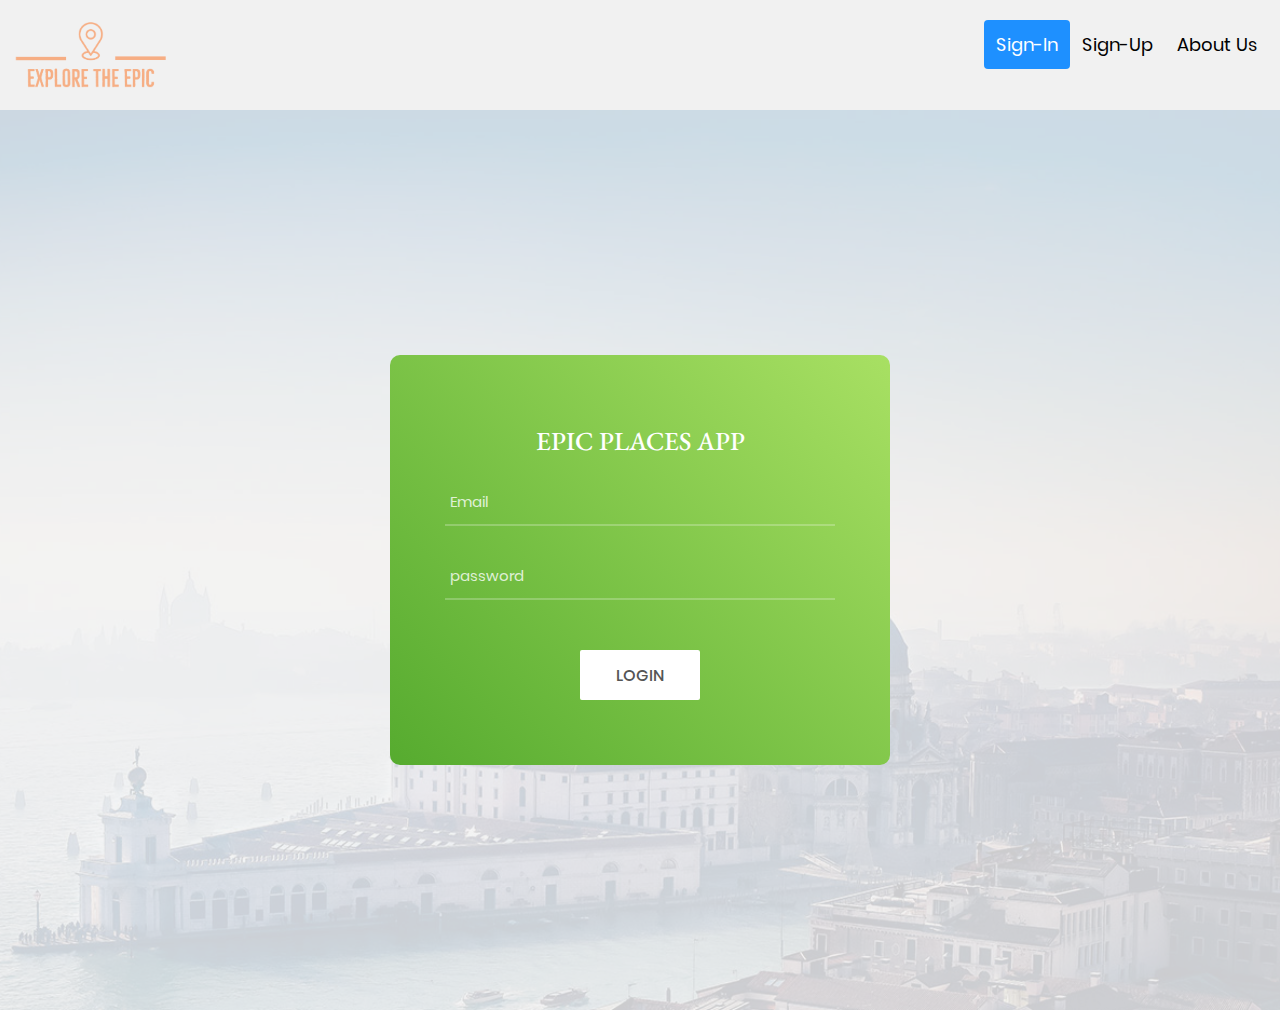
<file: index.html>
<!DOCTYPE html>
<html lang="en">
<head>
	<title>Explore The Epic</title>
	<meta charset="UTF-8">
	<meta name="viewport" content="width=device-width, initial-scale=1">
<!--===============================================================================================-->
	<link rel="icon" type="image/png" href="images/icons/favicon.ico"/>
<!--===============================================================================================-->
	<link rel="stylesheet" type="text/css" href="vendor/bootstrap/css/bootstrap.min.css">
<!--===============================================================================================-->
	<link rel="stylesheet" type="text/css" href="fonts/font-awesome-4.7.0/css/font-awesome.min.css">
<!--===============================================================================================-->
	<link rel="stylesheet" type="text/css" href="vendor/animate/animate.css">
<!--===============================================================================================-->
	<link rel="stylesheet" type="text/css" href="vendor/css-hamburgers/hamburgers.min.css">
<!--===============================================================================================-->
	<link rel="stylesheet" type="text/css" href="vendor/select2/select2.min.css">
<!--===============================================================================================-->
	<link rel="stylesheet" type="text/css" href="css/util.css">
	<link rel="stylesheet" type="text/css" href="css/main.css">
<!--===============================================================================================-->
<link rel="preconnect" href="https://fonts.googleapis.com">
<link rel="preconnect" href="https://fonts.gstatic.com" crossorigin>
<link href="https://fonts.googleapis.com/css2?family=EB+Garamond&display=swap" rel="stylesheet">


</head>
<body>
<!-- Header -->
<div class="header">
  <a href="index.html" class="logo"><img src="./images/logo.png" alt=""></a>
  <div class="header-right">
    <a class="active" href="index.html" >Sign-In</a>
    <a href="signup.html">Sign-Up</a>
    <a href="aboutus/aboutus.html">About Us</a>
  </div>
</div>

<!-- content -->
	<div class="bg-contact3" style="background-image: url('images/home_slider.jpg');">
		<div class="container-contact3">
			<div class="wrap-contact3">
				<center><h2  color="#ffffff" style = "font-size:26px;font-style:bold;font-family: 'EB Garamond', serif;color: white;;">EPIC PLACES APP</h2></center><br/>

				<form class="contact3-form validate-form" name="myForm" onsubmit="return validateForm()" class="login100-form validate-form" method="POST" action = "signin.php">
				
					
                    
					<div class="wrap-input3 validate-input" data-validate = "Valid email is required: ex@abc.xyz">

						
						<input class="input3"  type="email" name="email" placeholder="Email" pattern="[a-z0-9._%+-]+@[a-z0-9.-]+\.[a-z]{2,}$">
						<span class="focus-input3"></span>
					</div>
					<div class="wrap-input3 validate-input" data-validate = "Password is required">
						
						<input class="input3" type="password" name="pass" placeholder="password">
						<span class="focus-input3"></span>
					</div>


					
						
					
					<div class="container-contact3-form-btn" style="display: flex;justify-content: center">
						<button class="contact3-form-btn" type ="submit" name="signin" >
							Login
						</button>
					</div>
				</form>
			</div>
		</div>
	</div>
<!-- Footer -->


	<div id="dropDownSelect1"></div>

<!--===============================================================================================-->
	<script src="vendor/jquery/jquery-3.2.1.min.js"></script>
<!--===============================================================================================-->
	<script src="vendor/bootstrap/js/popper.js"></script>
	<script src="vendor/bootstrap/js/bootstrap.min.js"></script>
<!--===============================================================================================-->
	<script src="vendor/select2/select2.min.js"></script>
	<script>
		$(".selection-2").select2({
			minimumResultsForSearch: 20,
			dropdownParent: $('#dropDownSelect1')
		});
	</script>
<!--===============================================================================================-->
	<script src="js/main.js"></script>

	<!-- Global site tag (gtag.js) - Google Analytics -->
<script async src="https://www.googletagmanager.com/gtag/js?id=UA-23581568-13"></script>
<script>
  window.dataLayer = window.dataLayer || [];
  function gtag(){dataLayer.push(arguments);}
  gtag('js', new Date());

  gtag('config', 'UA-23581568-13');
</script>

</body>
</html>


<!DOCTYPE html>
<html>
<head>
<meta name="viewport" content="width=device-width, initial-scale=1">

</head>
<body>



</body>
</html>
</file>
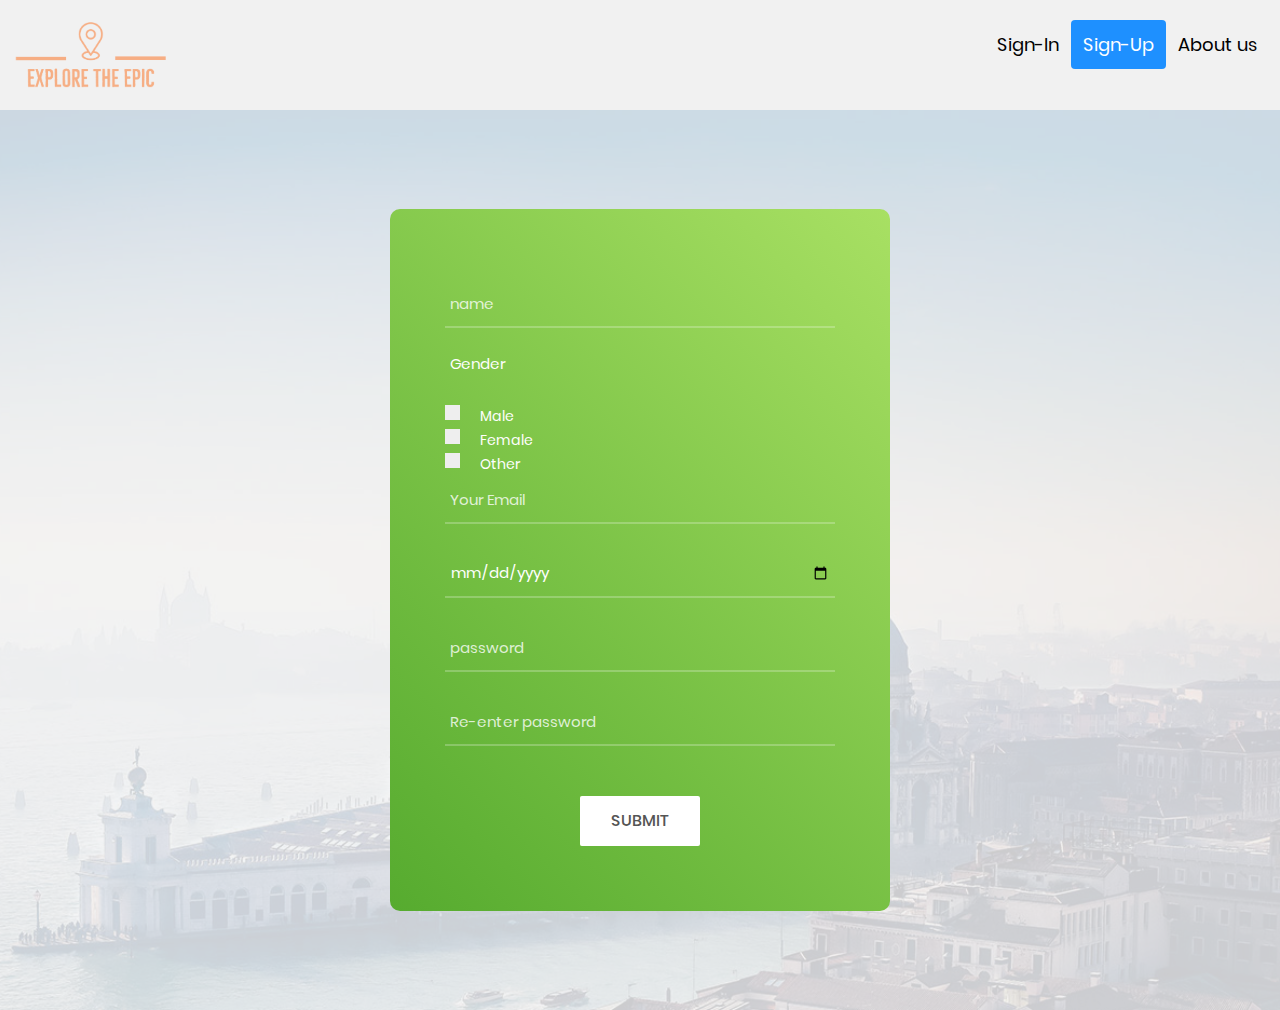
<file: signup.html>
<!DOCTYPE html>
<html lang="en">
<head>
	<title>Signup</title>
	<meta charset="UTF-8">
	<meta name="viewport" content="width=device-width, initial-scale=1">
<!--===============================================================================================-->
	<link rel="icon" type="image/png" href="images/icons/favicon.ico"/>
<!--===============================================================================================-->
	<link rel="stylesheet" type="text/css" href="vendor/bootstrap/css/bootstrap.min.css">
<!--===============================================================================================-->
	<link rel="stylesheet" type="text/css" href="fonts/font-awesome-4.7.0/css/font-awesome.min.css">
<!--===============================================================================================-->
	<link rel="stylesheet" type="text/css" href="vendor/animate/animate.css">
<!--===============================================================================================-->
	<link rel="stylesheet" type="text/css" href="vendor/css-hamburgers/hamburgers.min.css">
<!--===============================================================================================-->
	<link rel="stylesheet" type="text/css" href="vendor/select2/select2.min.css">
<!--===============================================================================================-->
	<link rel="stylesheet" type="text/css" href="css/util.css">
	<link rel="stylesheet" type="text/css" href="css/main.css">
	<link rel="stylesheet" type="text/css" href="css/checkbox.css">
<!--===============================================================================================-->
</head>
<body>
<!-- Header -->
<div class="header">
  <a href="signin.html" class="logo"><img src="./images/logo.png" alt=""></a>
  <div class="header-right">
    <a href="index.html">Sign-In</a>
    <a class="active" href="signup.html">Sign-Up</a>
    <a href="aboutus/aboutus.html">About us</a>
  </div>
</div>


<!-- Content -->
	<div class="bg-contact3" style="background-image: url('images/home_slider.jpg');">
		<div class="container-contact3">
			<div class="wrap-contact3">
				<form class="contact3-form validate-form" name="myForm" onsubmit="return validateForm()" class="login100-form validate-form"  method="POST" action="signup.php">
				
					<div class="wrap-input3 validate-input" data-validate="Enter your name">
						<input class="input3" type="text" name="name" placeholder="name">
						<span class="focus-input3"></span>
					</div>

					<div>
					<span ><label class="input3"  name="gender">Gender</label><br/>
						<label class="container">Male
						<input type="radio" name="gender" value="male">
  						<span class="checkmark"></span>
						</label>
						<label class="container">Female
  						<input type="radio" name="gender" value="female">
  						<span class="checkmark"></span>
						</label>
						<label class="container">Other
  						<input type="radio" name="gender" value="other">
  						<span class="checkmark"></span>
						</label>
					
				</span></div>
					<div class="wrap-input3 validate-input" data-validate = "Valid email is required: ex@abc.xyz">
						<input class="input3" type="text" name="email" placeholder="Your Email">
						<span class="focus-input3"></span>
					</div>

					<div class="wrap-input3 validate-input" data-validate = "Enter your DOB">
						<input class="input3" type="date" name="dob" placeholder="Enter DOB">
						<span class="focus-input3"></span>
					</div>

					<div class="wrap-input3 validate-input" data-validate = "Password is required">
						<input class="input3" type="password" name="pass" placeholder="password">
						<span class="focus-input3"></span>
					</div>

					<div class="wrap-input3 validate-input" data-validate = "Password is required">						
						<input class="input3" type="password" name="pass" placeholder="Re-enter password">
						<span class="focus-input3"></span>
					</div>

						<div class="container-contact3-form-btn" style="display: flex;justify-content: center">
						<button class="contact3-form-btn" type ="submit" name="signin">
							Submit
						</button>
					</div>
                         
						
				</form>
			</div>
		</div>
	</div>


	<div id="dropDownSelect1"></div>

<!--===============================================================================================-->
	<script src="vendor/jquery/jquery-3.2.1.min.js"></script>
<!--===============================================================================================-->
	<script src="vendor/bootstrap/js/popper.js"></script>
	<script src="vendor/bootstrap/js/bootstrap.min.js"></script>
<!--===============================================================================================-->
	<script src="vendor/select2/select2.min.js"></script>
	<script>
		$(".selection-2").select2({
			minimumResultsForSearch: 20,
			dropdownParent: $('#dropDownSelect1')
		});
	</script>
<!--===============================================================================================-->
	<script src="js/main.js"></script>

	<!-- Global site tag (gtag.js) - Google Analytics -->
<script async src="https://www.googletagmanager.com/gtag/js?id=UA-23581568-13"></script>
<script>
  window.dataLayer = window.dataLayer || [];
  function gtag(){dataLayer.push(arguments);}
  gtag('js', new Date());

  gtag('config', 'UA-23581568-13');
</script>

</body>
</html>
</file>
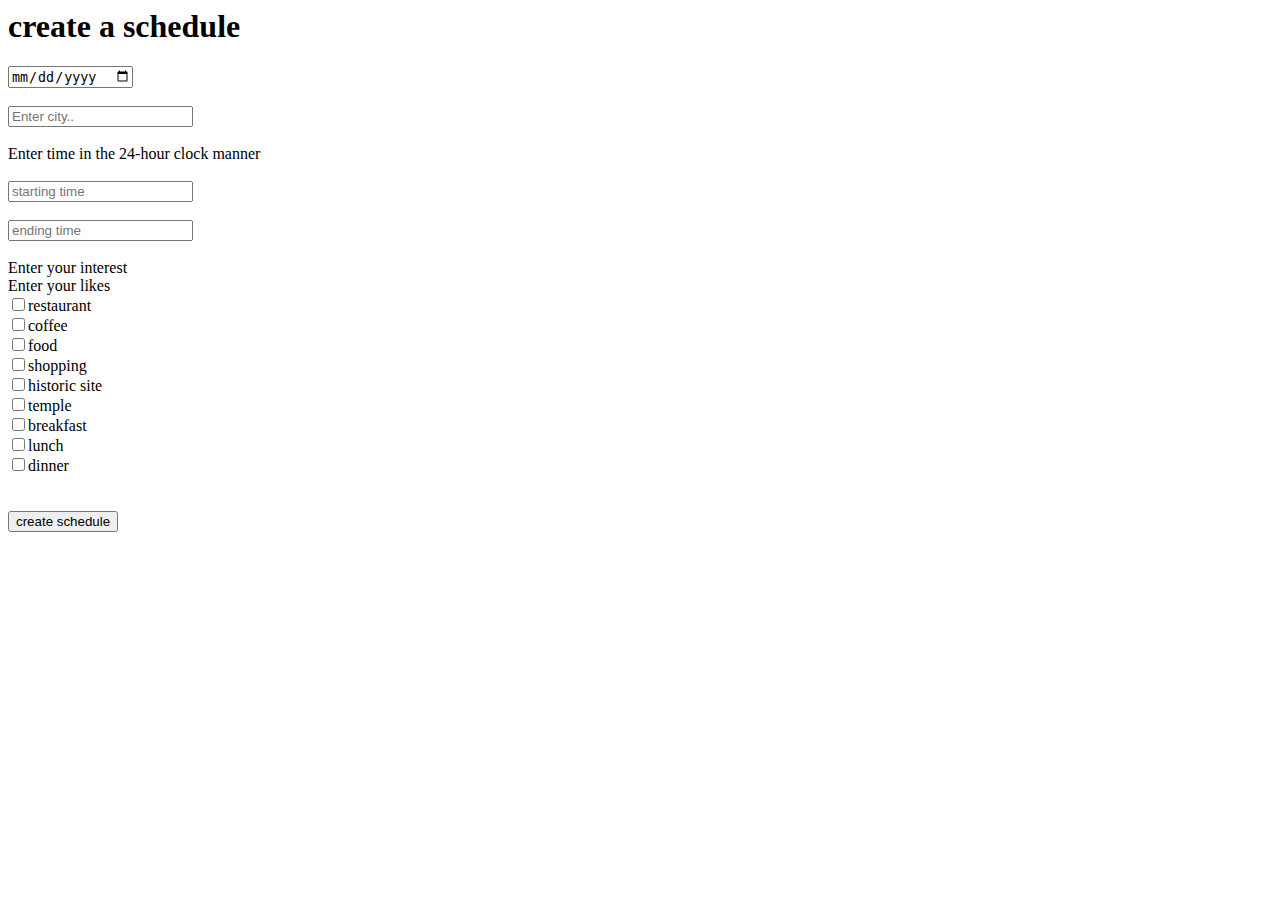
<file: login/_schedule.html>
<html>
<head>
</head>
<body>
<h1><span>create a schedule</span><br></h1>
<form method="POST" action="schedule.php">
<input type="date" name="date" placeholder="Enter date.."><br><br>
<input type="text" name="city" placeholder="Enter city.."><br><br>
<span>Enter time in the 24-hour clock manner</span><br><br>
<input type="text" name="stime" placeholder="starting time"><br><br>
<input type="text" name="etime" placeholder="ending time"><br><br>
<span>Enter your interest</span><br>
<span>Enter your likes</span><br>
<input type="checkbox" name="like1" value="restaurant">restaurant<br>
<input type="checkbox" name="like2" value="coffee">coffee<br>
<input type="checkbox" name="like3" value="food">food<br>
<input type="checkbox" name="like4" value="shopping">shopping<br>
<input type="checkbox" name="like5" value="historic site">historic site<br>
<input type="checkbox" name="like6" value="temple">temple<br>
<input type="checkbox" name="like7" value="breakfast">breakfast<br>
<input type="checkbox" name="like8" value="lunch">lunch<br>
<input type="checkbox" name="like9" value="dinner">dinner<br>
<br>
<br>
<input type="submit" name="submit" value="create schedule">
</form>
</body>
</html>
</file>
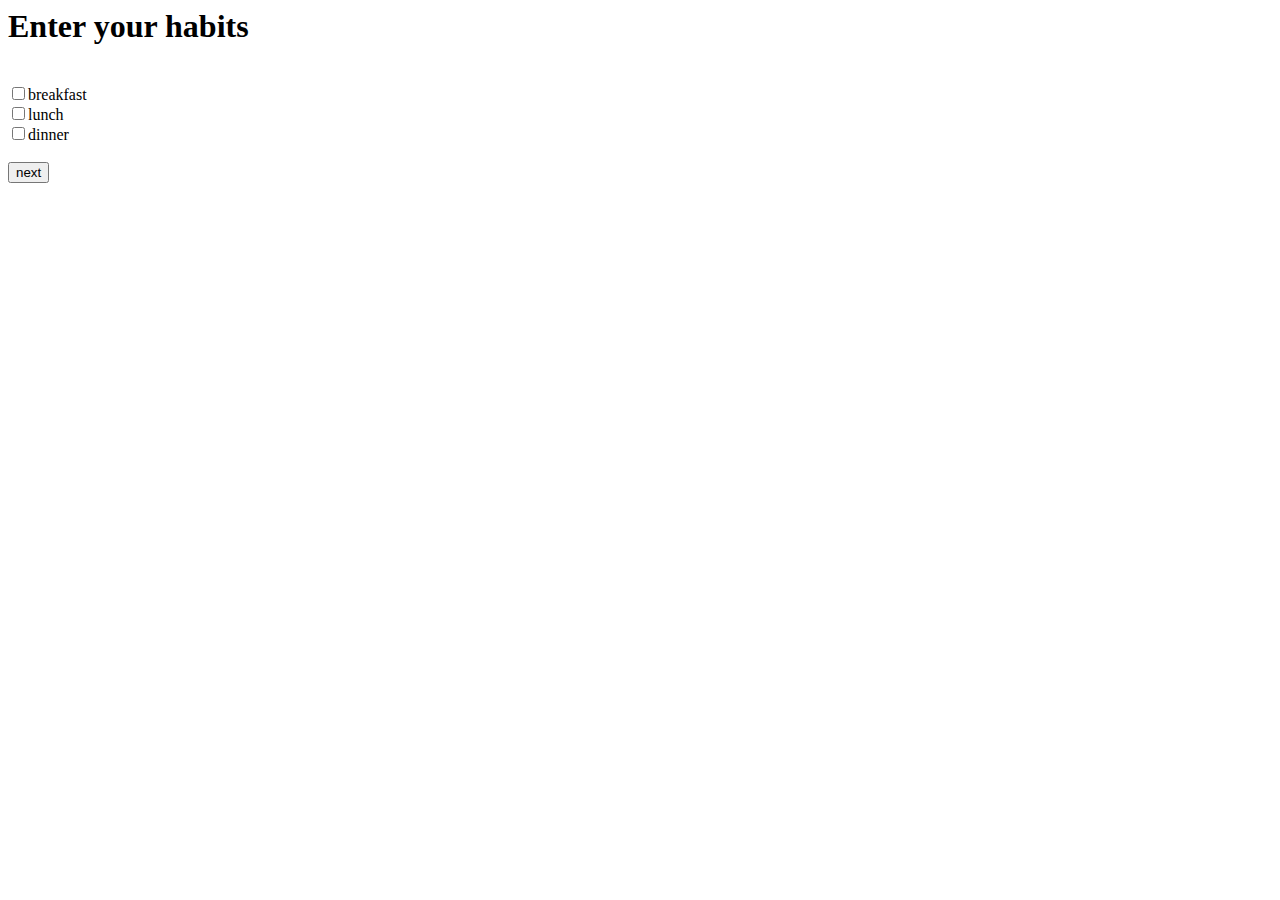
<file: login/habits.html>
<html>
<head>
</head>
<body>
<h1>Enter your habits</h1><br>
<form method="POST" action="habits.php">
<input type="checkbox" name="habit1" value="breakfast">breakfast<br>
<input type="checkbox" name="habit2" value="lunch">lunch<br>
<input type="checkbox" name="habit3" value="dinner">dinner<br>
<br>
<input type="submit" name="submit" value="next">
</form>
</body>
</html>
</file>
<file: css/util.css>
/*[ FONT SIZE ]
///////////////////////////////////////////////////////////
*/
.fs-1 {font-size: 1px;}
.fs-2 {font-size: 2px;}
.fs-3 {font-size: 3px;}
.fs-4 {font-size: 4px;}
.fs-5 {font-size: 5px;}
.fs-6 {font-size: 6px;}
.fs-7 {font-size: 7px;}
.fs-8 {font-size: 8px;}
.fs-9 {font-size: 9px;}
.fs-10 {font-size: 10px;}
.fs-11 {font-size: 11px;}
.fs-12 {font-size: 12px;}
.fs-13 {font-size: 13px;}
.fs-14 {font-size: 14px;}
.fs-15 {font-size: 15px;}
.fs-16 {font-size: 16px;}
.fs-17 {font-size: 17px;}
.fs-18 {font-size: 18px;}
.fs-19 {font-size: 19px;}
.fs-20 {font-size: 20px;}
.fs-21 {font-size: 21px;}
.fs-22 {font-size: 22px;}
.fs-23 {font-size: 23px;}
.fs-24 {font-size: 24px;}
.fs-25 {font-size: 25px;}
.fs-26 {font-size: 26px;}
.fs-27 {font-size: 27px;}
.fs-28 {font-size: 28px;}
.fs-29 {font-size: 29px;}
.fs-30 {font-size: 30px;}
.fs-31 {font-size: 31px;}
.fs-32 {font-size: 32px;}
.fs-33 {font-size: 33px;}
.fs-34 {font-size: 34px;}
.fs-35 {font-size: 35px;}
.fs-36 {font-size: 36px;}
.fs-37 {font-size: 37px;}
.fs-38 {font-size: 38px;}
.fs-39 {font-size: 39px;}
.fs-40 {font-size: 40px;}
.fs-41 {font-size: 41px;}
.fs-42 {font-size: 42px;}
.fs-43 {font-size: 43px;}
.fs-44 {font-size: 44px;}
.fs-45 {font-size: 45px;}
.fs-46 {font-size: 46px;}
.fs-47 {font-size: 47px;}
.fs-48 {font-size: 48px;}
.fs-49 {font-size: 49px;}
.fs-50 {font-size: 50px;}
.fs-51 {font-size: 51px;}
.fs-52 {font-size: 52px;}
.fs-53 {font-size: 53px;}
.fs-54 {font-size: 54px;}
.fs-55 {font-size: 55px;}
.fs-56 {font-size: 56px;}
.fs-57 {font-size: 57px;}
.fs-58 {font-size: 58px;}
.fs-59 {font-size: 59px;}
.fs-60 {font-size: 60px;}
.fs-61 {font-size: 61px;}
.fs-62 {font-size: 62px;}
.fs-63 {font-size: 63px;}
.fs-64 {font-size: 64px;}
.fs-65 {font-size: 65px;}
.fs-66 {font-size: 66px;}
.fs-67 {font-size: 67px;}
.fs-68 {font-size: 68px;}
.fs-69 {font-size: 69px;}
.fs-70 {font-size: 70px;}
.fs-71 {font-size: 71px;}
.fs-72 {font-size: 72px;}
.fs-73 {font-size: 73px;}
.fs-74 {font-size: 74px;}
.fs-75 {font-size: 75px;}
.fs-76 {font-size: 76px;}
.fs-77 {font-size: 77px;}
.fs-78 {font-size: 78px;}
.fs-79 {font-size: 79px;}
.fs-80 {font-size: 80px;}
.fs-81 {font-size: 81px;}
.fs-82 {font-size: 82px;}
.fs-83 {font-size: 83px;}
.fs-84 {font-size: 84px;}
.fs-85 {font-size: 85px;}
.fs-86 {font-size: 86px;}
.fs-87 {font-size: 87px;}
.fs-88 {font-size: 88px;}
.fs-89 {font-size: 89px;}
.fs-90 {font-size: 90px;}
.fs-91 {font-size: 91px;}
.fs-92 {font-size: 92px;}
.fs-93 {font-size: 93px;}
.fs-94 {font-size: 94px;}
.fs-95 {font-size: 95px;}
.fs-96 {font-size: 96px;}
.fs-97 {font-size: 97px;}
.fs-98 {font-size: 98px;}
.fs-99 {font-size: 99px;}
.fs-100 {font-size: 100px;}
.fs-101 {font-size: 101px;}
.fs-102 {font-size: 102px;}
.fs-103 {font-size: 103px;}
.fs-104 {font-size: 104px;}
.fs-105 {font-size: 105px;}
.fs-106 {font-size: 106px;}
.fs-107 {font-size: 107px;}
.fs-108 {font-size: 108px;}
.fs-109 {font-size: 109px;}
.fs-110 {font-size: 110px;}
.fs-111 {font-size: 111px;}
.fs-112 {font-size: 112px;}
.fs-113 {font-size: 113px;}
.fs-114 {font-size: 114px;}
.fs-115 {font-size: 115px;}
.fs-116 {font-size: 116px;}
.fs-117 {font-size: 117px;}
.fs-118 {font-size: 118px;}
.fs-119 {font-size: 119px;}
.fs-120 {font-size: 120px;}
.fs-121 {font-size: 121px;}
.fs-122 {font-size: 122px;}
.fs-123 {font-size: 123px;}
.fs-124 {font-size: 124px;}
.fs-125 {font-size: 125px;}
.fs-126 {font-size: 126px;}
.fs-127 {font-size: 127px;}
.fs-128 {font-size: 128px;}
.fs-129 {font-size: 129px;}
.fs-130 {font-size: 130px;}
.fs-131 {font-size: 131px;}
.fs-132 {font-size: 132px;}
.fs-133 {font-size: 133px;}
.fs-134 {font-size: 134px;}
.fs-135 {font-size: 135px;}
.fs-136 {font-size: 136px;}
.fs-137 {font-size: 137px;}
.fs-138 {font-size: 138px;}
.fs-139 {font-size: 139px;}
.fs-140 {font-size: 140px;}
.fs-141 {font-size: 141px;}
.fs-142 {font-size: 142px;}
.fs-143 {font-size: 143px;}
.fs-144 {font-size: 144px;}
.fs-145 {font-size: 145px;}
.fs-146 {font-size: 146px;}
.fs-147 {font-size: 147px;}
.fs-148 {font-size: 148px;}
.fs-149 {font-size: 149px;}
.fs-150 {font-size: 150px;}
.fs-151 {font-size: 151px;}
.fs-152 {font-size: 152px;}
.fs-153 {font-size: 153px;}
.fs-154 {font-size: 154px;}
.fs-155 {font-size: 155px;}
.fs-156 {font-size: 156px;}
.fs-157 {font-size: 157px;}
.fs-158 {font-size: 158px;}
.fs-159 {font-size: 159px;}
.fs-160 {font-size: 160px;}
.fs-161 {font-size: 161px;}
.fs-162 {font-size: 162px;}
.fs-163 {font-size: 163px;}
.fs-164 {font-size: 164px;}
.fs-165 {font-size: 165px;}
.fs-166 {font-size: 166px;}
.fs-167 {font-size: 167px;}
.fs-168 {font-size: 168px;}
.fs-169 {font-size: 169px;}
.fs-170 {font-size: 170px;}
.fs-171 {font-size: 171px;}
.fs-172 {font-size: 172px;}
.fs-173 {font-size: 173px;}
.fs-174 {font-size: 174px;}
.fs-175 {font-size: 175px;}
.fs-176 {font-size: 176px;}
.fs-177 {font-size: 177px;}
.fs-178 {font-size: 178px;}
.fs-179 {font-size: 179px;}
.fs-180 {font-size: 180px;}
.fs-181 {font-size: 181px;}
.fs-182 {font-size: 182px;}
.fs-183 {font-size: 183px;}
.fs-184 {font-size: 184px;}
.fs-185 {font-size: 185px;}
.fs-186 {font-size: 186px;}
.fs-187 {font-size: 187px;}
.fs-188 {font-size: 188px;}
.fs-189 {font-size: 189px;}
.fs-190 {font-size: 190px;}
.fs-191 {font-size: 191px;}
.fs-192 {font-size: 192px;}
.fs-193 {font-size: 193px;}
.fs-194 {font-size: 194px;}
.fs-195 {font-size: 195px;}
.fs-196 {font-size: 196px;}
.fs-197 {font-size: 197px;}
.fs-198 {font-size: 198px;}
.fs-199 {font-size: 199px;}
.fs-200 {font-size: 200px;}

/*[ PADDING ]
///////////////////////////////////////////////////////////
*/
.p-t-0 {padding-top: 0px;}
.p-t-1 {padding-top: 1px;}
.p-t-2 {padding-top: 2px;}
.p-t-3 {padding-top: 3px;}
.p-t-4 {padding-top: 4px;}
.p-t-5 {padding-top: 5px;}
.p-t-6 {padding-top: 6px;}
.p-t-7 {padding-top: 7px;}
.p-t-8 {padding-top: 8px;}
.p-t-9 {padding-top: 9px;}
.p-t-10 {padding-top: 10px;}
.p-t-11 {padding-top: 11px;}
.p-t-12 {padding-top: 12px;}
.p-t-13 {padding-top: 13px;}
.p-t-14 {padding-top: 14px;}
.p-t-15 {padding-top: 15px;}
.p-t-16 {padding-top: 16px;}
.p-t-17 {padding-top: 17px;}
.p-t-18 {padding-top: 18px;}
.p-t-19 {padding-top: 19px;}
.p-t-20 {padding-top: 20px;}
.p-t-21 {padding-top: 21px;}
.p-t-22 {padding-top: 22px;}
.p-t-23 {padding-top: 23px;}
.p-t-24 {padding-top: 24px;}
.p-t-25 {padding-top: 25px;}
.p-t-26 {padding-top: 26px;}
.p-t-27 {padding-top: 27px;}
.p-t-28 {padding-top: 28px;}
.p-t-29 {padding-top: 29px;}
.p-t-30 {padding-top: 30px;}
.p-t-31 {padding-top: 31px;}
.p-t-32 {padding-top: 32px;}
.p-t-33 {padding-top: 33px;}
.p-t-34 {padding-top: 34px;}
.p-t-35 {padding-top: 35px;}
.p-t-36 {padding-top: 36px;}
.p-t-37 {padding-top: 37px;}
.p-t-38 {padding-top: 38px;}
.p-t-39 {padding-top: 39px;}
.p-t-40 {padding-top: 40px;}
.p-t-41 {padding-top: 41px;}
.p-t-42 {padding-top: 42px;}
.p-t-43 {padding-top: 43px;}
.p-t-44 {padding-top: 44px;}
.p-t-45 {padding-top: 45px;}
.p-t-46 {padding-top: 46px;}
.p-t-47 {padding-top: 47px;}
.p-t-48 {padding-top: 48px;}
.p-t-49 {padding-top: 49px;}
.p-t-50 {padding-top: 50px;}
.p-t-51 {padding-top: 51px;}
.p-t-52 {padding-top: 52px;}
.p-t-53 {padding-top: 53px;}
.p-t-54 {padding-top: 54px;}
.p-t-55 {padding-top: 55px;}
.p-t-56 {padding-top: 56px;}
.p-t-57 {padding-top: 57px;}
.p-t-58 {padding-top: 58px;}
.p-t-59 {padding-top: 59px;}
.p-t-60 {padding-top: 60px;}
.p-t-61 {padding-top: 61px;}
.p-t-62 {padding-top: 62px;}
.p-t-63 {padding-top: 63px;}
.p-t-64 {padding-top: 64px;}
.p-t-65 {padding-top: 65px;}
.p-t-66 {padding-top: 66px;}
.p-t-67 {padding-top: 67px;}
.p-t-68 {padding-top: 68px;}
.p-t-69 {padding-top: 69px;}
.p-t-70 {padding-top: 70px;}
.p-t-71 {padding-top: 71px;}
.p-t-72 {padding-top: 72px;}
.p-t-73 {padding-top: 73px;}
.p-t-74 {padding-top: 74px;}
.p-t-75 {padding-top: 75px;}
.p-t-76 {padding-top: 76px;}
.p-t-77 {padding-top: 77px;}
.p-t-78 {padding-top: 78px;}
.p-t-79 {padding-top: 79px;}
.p-t-80 {padding-top: 80px;}
.p-t-81 {padding-top: 81px;}
.p-t-82 {padding-top: 82px;}
.p-t-83 {padding-top: 83px;}
.p-t-84 {padding-top: 84px;}
.p-t-85 {padding-top: 85px;}
.p-t-86 {padding-top: 86px;}
.p-t-87 {padding-top: 87px;}
.p-t-88 {padding-top: 88px;}
.p-t-89 {padding-top: 89px;}
.p-t-90 {padding-top: 90px;}
.p-t-91 {padding-top: 91px;}
.p-t-92 {padding-top: 92px;}
.p-t-93 {padding-top: 93px;}
.p-t-94 {padding-top: 94px;}
.p-t-95 {padding-top: 95px;}
.p-t-96 {padding-top: 96px;}
.p-t-97 {padding-top: 97px;}
.p-t-98 {padding-top: 98px;}
.p-t-99 {padding-top: 99px;}
.p-t-100 {padding-top: 100px;}
.p-t-101 {padding-top: 101px;}
.p-t-102 {padding-top: 102px;}
.p-t-103 {padding-top: 103px;}
.p-t-104 {padding-top: 104px;}
.p-t-105 {padding-top: 105px;}
.p-t-106 {padding-top: 106px;}
.p-t-107 {padding-top: 107px;}
.p-t-108 {padding-top: 108px;}
.p-t-109 {padding-top: 109px;}
.p-t-110 {padding-top: 110px;}
.p-t-111 {padding-top: 111px;}
.p-t-112 {padding-top: 112px;}
.p-t-113 {padding-top: 113px;}
.p-t-114 {padding-top: 114px;}
.p-t-115 {padding-top: 115px;}
.p-t-116 {padding-top: 116px;}
.p-t-117 {padding-top: 117px;}
.p-t-118 {padding-top: 118px;}
.p-t-119 {padding-top: 119px;}
.p-t-120 {padding-top: 120px;}
.p-t-121 {padding-top: 121px;}
.p-t-122 {padding-top: 122px;}
.p-t-123 {padding-top: 123px;}
.p-t-124 {padding-top: 124px;}
.p-t-125 {padding-top: 125px;}
.p-t-126 {padding-top: 126px;}
.p-t-127 {padding-top: 127px;}
.p-t-128 {padding-top: 128px;}
.p-t-129 {padding-top: 129px;}
.p-t-130 {padding-top: 130px;}
.p-t-131 {padding-top: 131px;}
.p-t-132 {padding-top: 132px;}
.p-t-133 {padding-top: 133px;}
.p-t-134 {padding-top: 134px;}
.p-t-135 {padding-top: 135px;}
.p-t-136 {padding-top: 136px;}
.p-t-137 {padding-top: 137px;}
.p-t-138 {padding-top: 138px;}
.p-t-139 {padding-top: 139px;}
.p-t-140 {padding-top: 140px;}
.p-t-141 {padding-top: 141px;}
.p-t-142 {padding-top: 142px;}
.p-t-143 {padding-top: 143px;}
.p-t-144 {padding-top: 144px;}
.p-t-145 {padding-top: 145px;}
.p-t-146 {padding-top: 146px;}
.p-t-147 {padding-top: 147px;}
.p-t-148 {padding-top: 148px;}
.p-t-149 {padding-top: 149px;}
.p-t-150 {padding-top: 150px;}
.p-t-151 {padding-top: 151px;}
.p-t-152 {padding-top: 152px;}
.p-t-153 {padding-top: 153px;}
.p-t-154 {padding-top: 154px;}
.p-t-155 {padding-top: 155px;}
.p-t-156 {padding-top: 156px;}
.p-t-157 {padding-top: 157px;}
.p-t-158 {padding-top: 158px;}
.p-t-159 {padding-top: 159px;}
.p-t-160 {padding-top: 160px;}
.p-t-161 {padding-top: 161px;}
.p-t-162 {padding-top: 162px;}
.p-t-163 {padding-top: 163px;}
.p-t-164 {padding-top: 164px;}
.p-t-165 {padding-top: 165px;}
.p-t-166 {padding-top: 166px;}
.p-t-167 {padding-top: 167px;}
.p-t-168 {padding-top: 168px;}
.p-t-169 {padding-top: 169px;}
.p-t-170 {padding-top: 170px;}
.p-t-171 {padding-top: 171px;}
.p-t-172 {padding-top: 172px;}
.p-t-173 {padding-top: 173px;}
.p-t-174 {padding-top: 174px;}
.p-t-175 {padding-top: 175px;}
.p-t-176 {padding-top: 176px;}
.p-t-177 {padding-top: 177px;}
.p-t-178 {padding-top: 178px;}
.p-t-179 {padding-top: 179px;}
.p-t-180 {padding-top: 180px;}
.p-t-181 {padding-top: 181px;}
.p-t-182 {padding-top: 182px;}
.p-t-183 {padding-top: 183px;}
.p-t-184 {padding-top: 184px;}
.p-t-185 {padding-top: 185px;}
.p-t-186 {padding-top: 186px;}
.p-t-187 {padding-top: 187px;}
.p-t-188 {padding-top: 188px;}
.p-t-189 {padding-top: 189px;}
.p-t-190 {padding-top: 190px;}
.p-t-191 {padding-top: 191px;}
.p-t-192 {padding-top: 192px;}
.p-t-193 {padding-top: 193px;}
.p-t-194 {padding-top: 194px;}
.p-t-195 {padding-top: 195px;}
.p-t-196 {padding-top: 196px;}
.p-t-197 {padding-top: 197px;}
.p-t-198 {padding-top: 198px;}
.p-t-199 {padding-top: 199px;}
.p-t-200 {padding-top: 200px;}
.p-t-201 {padding-top: 201px;}
.p-t-202 {padding-top: 202px;}
.p-t-203 {padding-top: 203px;}
.p-t-204 {padding-top: 204px;}
.p-t-205 {padding-top: 205px;}
.p-t-206 {padding-top: 206px;}
.p-t-207 {padding-top: 207px;}
.p-t-208 {padding-top: 208px;}
.p-t-209 {padding-top: 209px;}
.p-t-210 {padding-top: 210px;}
.p-t-211 {padding-top: 211px;}
.p-t-212 {padding-top: 212px;}
.p-t-213 {padding-top: 213px;}
.p-t-214 {padding-top: 214px;}
.p-t-215 {padding-top: 215px;}
.p-t-216 {padding-top: 216px;}
.p-t-217 {padding-top: 217px;}
.p-t-218 {padding-top: 218px;}
.p-t-219 {padding-top: 219px;}
.p-t-220 {padding-top: 220px;}
.p-t-221 {padding-top: 221px;}
.p-t-222 {padding-top: 222px;}
.p-t-223 {padding-top: 223px;}
.p-t-224 {padding-top: 224px;}
.p-t-225 {padding-top: 225px;}
.p-t-226 {padding-top: 226px;}
.p-t-227 {padding-top: 227px;}
.p-t-228 {padding-top: 228px;}
.p-t-229 {padding-top: 229px;}
.p-t-230 {padding-top: 230px;}
.p-t-231 {padding-top: 231px;}
.p-t-232 {padding-top: 232px;}
.p-t-233 {padding-top: 233px;}
.p-t-234 {padding-top: 234px;}
.p-t-235 {padding-top: 235px;}
.p-t-236 {padding-top: 236px;}
.p-t-237 {padding-top: 237px;}
.p-t-238 {padding-top: 238px;}
.p-t-239 {padding-top: 239px;}
.p-t-240 {padding-top: 240px;}
.p-t-241 {padding-top: 241px;}
.p-t-242 {padding-top: 242px;}
.p-t-243 {padding-top: 243px;}
.p-t-244 {padding-top: 244px;}
.p-t-245 {padding-top: 245px;}
.p-t-246 {padding-top: 246px;}
.p-t-247 {padding-top: 247px;}
.p-t-248 {padding-top: 248px;}
.p-t-249 {padding-top: 249px;}
.p-t-250 {padding-top: 250px;}
.p-b-0 {padding-bottom: 0px;}
.p-b-1 {padding-bottom: 1px;}
.p-b-2 {padding-bottom: 2px;}
.p-b-3 {padding-bottom: 3px;}
.p-b-4 {padding-bottom: 4px;}
.p-b-5 {padding-bottom: 5px;}
.p-b-6 {padding-bottom: 6px;}
.p-b-7 {padding-bottom: 7px;}
.p-b-8 {padding-bottom: 8px;}
.p-b-9 {padding-bottom: 9px;}
.p-b-10 {padding-bottom: 10px;}
.p-b-11 {padding-bottom: 11px;}
.p-b-12 {padding-bottom: 12px;}
.p-b-13 {padding-bottom: 13px;}
.p-b-14 {padding-bottom: 14px;}
.p-b-15 {padding-bottom: 15px;}
.p-b-16 {padding-bottom: 16px;}
.p-b-17 {padding-bottom: 17px;}
.p-b-18 {padding-bottom: 18px;}
.p-b-19 {padding-bottom: 19px;}
.p-b-20 {padding-bottom: 20px;}
.p-b-21 {padding-bottom: 21px;}
.p-b-22 {padding-bottom: 22px;}
.p-b-23 {padding-bottom: 23px;}
.p-b-24 {padding-bottom: 24px;}
.p-b-25 {padding-bottom: 25px;}
.p-b-26 {padding-bottom: 26px;}
.p-b-27 {padding-bottom: 27px;}
.p-b-28 {padding-bottom: 28px;}
.p-b-29 {padding-bottom: 29px;}
.p-b-30 {padding-bottom: 30px;}
.p-b-31 {padding-bottom: 31px;}
.p-b-32 {padding-bottom: 32px;}
.p-b-33 {padding-bottom: 33px;}
.p-b-34 {padding-bottom: 34px;}
.p-b-35 {padding-bottom: 35px;}
.p-b-36 {padding-bottom: 36px;}
.p-b-37 {padding-bottom: 37px;}
.p-b-38 {padding-bottom: 38px;}
.p-b-39 {padding-bottom: 39px;}
.p-b-40 {padding-bottom: 40px;}
.p-b-41 {padding-bottom: 41px;}
.p-b-42 {padding-bottom: 42px;}
.p-b-43 {padding-bottom: 43px;}
.p-b-44 {padding-bottom: 44px;}
.p-b-45 {padding-bottom: 45px;}
.p-b-46 {padding-bottom: 46px;}
.p-b-47 {padding-bottom: 47px;}
.p-b-48 {padding-bottom: 48px;}
.p-b-49 {padding-bottom: 49px;}
.p-b-50 {padding-bottom: 50px;}
.p-b-51 {padding-bottom: 51px;}
.p-b-52 {padding-bottom: 52px;}
.p-b-53 {padding-bottom: 53px;}
.p-b-54 {padding-bottom: 54px;}
.p-b-55 {padding-bottom: 55px;}
.p-b-56 {padding-bottom: 56px;}
.p-b-57 {padding-bottom: 57px;}
.p-b-58 {padding-bottom: 58px;}
.p-b-59 {padding-bottom: 59px;}
.p-b-60 {padding-bottom: 60px;}
.p-b-61 {padding-bottom: 61px;}
.p-b-62 {padding-bottom: 62px;}
.p-b-63 {padding-bottom: 63px;}
.p-b-64 {padding-bottom: 64px;}
.p-b-65 {padding-bottom: 65px;}
.p-b-66 {padding-bottom: 66px;}
.p-b-67 {padding-bottom: 67px;}
.p-b-68 {padding-bottom: 68px;}
.p-b-69 {padding-bottom: 69px;}
.p-b-70 {padding-bottom: 70px;}
.p-b-71 {padding-bottom: 71px;}
.p-b-72 {padding-bottom: 72px;}
.p-b-73 {padding-bottom: 73px;}
.p-b-74 {padding-bottom: 74px;}
.p-b-75 {padding-bottom: 75px;}
.p-b-76 {padding-bottom: 76px;}
.p-b-77 {padding-bottom: 77px;}
.p-b-78 {padding-bottom: 78px;}
.p-b-79 {padding-bottom: 79px;}
.p-b-80 {padding-bottom: 80px;}
.p-b-81 {padding-bottom: 81px;}
.p-b-82 {padding-bottom: 82px;}
.p-b-83 {padding-bottom: 83px;}
.p-b-84 {padding-bottom: 84px;}
.p-b-85 {padding-bottom: 85px;}
.p-b-86 {padding-bottom: 86px;}
.p-b-87 {padding-bottom: 87px;}
.p-b-88 {padding-bottom: 88px;}
.p-b-89 {padding-bottom: 89px;}
.p-b-90 {padding-bottom: 90px;}
.p-b-91 {padding-bottom: 91px;}
.p-b-92 {padding-bottom: 92px;}
.p-b-93 {padding-bottom: 93px;}
.p-b-94 {padding-bottom: 94px;}
.p-b-95 {padding-bottom: 95px;}
.p-b-96 {padding-bottom: 96px;}
.p-b-97 {padding-bottom: 97px;}
.p-b-98 {padding-bottom: 98px;}
.p-b-99 {padding-bottom: 99px;}
.p-b-100 {padding-bottom: 100px;}
.p-b-101 {padding-bottom: 101px;}
.p-b-102 {padding-bottom: 102px;}
.p-b-103 {padding-bottom: 103px;}
.p-b-104 {padding-bottom: 104px;}
.p-b-105 {padding-bottom: 105px;}
.p-b-106 {padding-bottom: 106px;}
.p-b-107 {padding-bottom: 107px;}
.p-b-108 {padding-bottom: 108px;}
.p-b-109 {padding-bottom: 109px;}
.p-b-110 {padding-bottom: 110px;}
.p-b-111 {padding-bottom: 111px;}
.p-b-112 {padding-bottom: 112px;}
.p-b-113 {padding-bottom: 113px;}
.p-b-114 {padding-bottom: 114px;}
.p-b-115 {padding-bottom: 115px;}
.p-b-116 {padding-bottom: 116px;}
.p-b-117 {padding-bottom: 117px;}
.p-b-118 {padding-bottom: 118px;}
.p-b-119 {padding-bottom: 119px;}
.p-b-120 {padding-bottom: 120px;}
.p-b-121 {padding-bottom: 121px;}
.p-b-122 {padding-bottom: 122px;}
.p-b-123 {padding-bottom: 123px;}
.p-b-124 {padding-bottom: 124px;}
.p-b-125 {padding-bottom: 125px;}
.p-b-126 {padding-bottom: 126px;}
.p-b-127 {padding-bottom: 127px;}
.p-b-128 {padding-bottom: 128px;}
.p-b-129 {padding-bottom: 129px;}
.p-b-130 {padding-bottom: 130px;}
.p-b-131 {padding-bottom: 131px;}
.p-b-132 {padding-bottom: 132px;}
.p-b-133 {padding-bottom: 133px;}
.p-b-134 {padding-bottom: 134px;}
.p-b-135 {padding-bottom: 135px;}
.p-b-136 {padding-bottom: 136px;}
.p-b-137 {padding-bottom: 137px;}
.p-b-138 {padding-bottom: 138px;}
.p-b-139 {padding-bottom: 139px;}
.p-b-140 {padding-bottom: 140px;}
.p-b-141 {padding-bottom: 141px;}
.p-b-142 {padding-bottom: 142px;}
.p-b-143 {padding-bottom: 143px;}
.p-b-144 {padding-bottom: 144px;}
.p-b-145 {padding-bottom: 145px;}
.p-b-146 {padding-bottom: 146px;}
.p-b-147 {padding-bottom: 147px;}
.p-b-148 {padding-bottom: 148px;}
.p-b-149 {padding-bottom: 149px;}
.p-b-150 {padding-bottom: 150px;}
.p-b-151 {padding-bottom: 151px;}
.p-b-152 {padding-bottom: 152px;}
.p-b-153 {padding-bottom: 153px;}
.p-b-154 {padding-bottom: 154px;}
.p-b-155 {padding-bottom: 155px;}
.p-b-156 {padding-bottom: 156px;}
.p-b-157 {padding-bottom: 157px;}
.p-b-158 {padding-bottom: 158px;}
.p-b-159 {padding-bottom: 159px;}
.p-b-160 {padding-bottom: 160px;}
.p-b-161 {padding-bottom: 161px;}
.p-b-162 {padding-bottom: 162px;}
.p-b-163 {padding-bottom: 163px;}
.p-b-164 {padding-bottom: 164px;}
.p-b-165 {padding-bottom: 165px;}
.p-b-166 {padding-bottom: 166px;}
.p-b-167 {padding-bottom: 167px;}
.p-b-168 {padding-bottom: 168px;}
.p-b-169 {padding-bottom: 169px;}
.p-b-170 {padding-bottom: 170px;}
.p-b-171 {padding-bottom: 171px;}
.p-b-172 {padding-bottom: 172px;}
.p-b-173 {padding-bottom: 173px;}
.p-b-174 {padding-bottom: 174px;}
.p-b-175 {padding-bottom: 175px;}
.p-b-176 {padding-bottom: 176px;}
.p-b-177 {padding-bottom: 177px;}
.p-b-178 {padding-bottom: 178px;}
.p-b-179 {padding-bottom: 179px;}
.p-b-180 {padding-bottom: 180px;}
.p-b-181 {padding-bottom: 181px;}
.p-b-182 {padding-bottom: 182px;}
.p-b-183 {padding-bottom: 183px;}
.p-b-184 {padding-bottom: 184px;}
.p-b-185 {padding-bottom: 185px;}
.p-b-186 {padding-bottom: 186px;}
.p-b-187 {padding-bottom: 187px;}
.p-b-188 {padding-bottom: 188px;}
.p-b-189 {padding-bottom: 189px;}
.p-b-190 {padding-bottom: 190px;}
.p-b-191 {padding-bottom: 191px;}
.p-b-192 {padding-bottom: 192px;}
.p-b-193 {padding-bottom: 193px;}
.p-b-194 {padding-bottom: 194px;}
.p-b-195 {padding-bottom: 195px;}
.p-b-196 {padding-bottom: 196px;}
.p-b-197 {padding-bottom: 197px;}
.p-b-198 {padding-bottom: 198px;}
.p-b-199 {padding-bottom: 199px;}
.p-b-200 {padding-bottom: 200px;}
.p-b-201 {padding-bottom: 201px;}
.p-b-202 {padding-bottom: 202px;}
.p-b-203 {padding-bottom: 203px;}
.p-b-204 {padding-bottom: 204px;}
.p-b-205 {padding-bottom: 205px;}
.p-b-206 {padding-bottom: 206px;}
.p-b-207 {padding-bottom: 207px;}
.p-b-208 {padding-bottom: 208px;}
.p-b-209 {padding-bottom: 209px;}
.p-b-210 {padding-bottom: 210px;}
.p-b-211 {padding-bottom: 211px;}
.p-b-212 {padding-bottom: 212px;}
.p-b-213 {padding-bottom: 213px;}
.p-b-214 {padding-bottom: 214px;}
.p-b-215 {padding-bottom: 215px;}
.p-b-216 {padding-bottom: 216px;}
.p-b-217 {padding-bottom: 217px;}
.p-b-218 {padding-bottom: 218px;}
.p-b-219 {padding-bottom: 219px;}
.p-b-220 {padding-bottom: 220px;}
.p-b-221 {padding-bottom: 221px;}
.p-b-222 {padding-bottom: 222px;}
.p-b-223 {padding-bottom: 223px;}
.p-b-224 {padding-bottom: 224px;}
.p-b-225 {padding-bottom: 225px;}
.p-b-226 {padding-bottom: 226px;}
.p-b-227 {padding-bottom: 227px;}
.p-b-228 {padding-bottom: 228px;}
.p-b-229 {padding-bottom: 229px;}
.p-b-230 {padding-bottom: 230px;}
.p-b-231 {padding-bottom: 231px;}
.p-b-232 {padding-bottom: 232px;}
.p-b-233 {padding-bottom: 233px;}
.p-b-234 {padding-bottom: 234px;}
.p-b-235 {padding-bottom: 235px;}
.p-b-236 {padding-bottom: 236px;}
.p-b-237 {padding-bottom: 237px;}
.p-b-238 {padding-bottom: 238px;}
.p-b-239 {padding-bottom: 239px;}
.p-b-240 {padding-bottom: 240px;}
.p-b-241 {padding-bottom: 241px;}
.p-b-242 {padding-bottom: 242px;}
.p-b-243 {padding-bottom: 243px;}
.p-b-244 {padding-bottom: 244px;}
.p-b-245 {padding-bottom: 245px;}
.p-b-246 {padding-bottom: 246px;}
.p-b-247 {padding-bottom: 247px;}
.p-b-248 {padding-bottom: 248px;}
.p-b-249 {padding-bottom: 249px;}
.p-b-250 {padding-bottom: 250px;}
.p-l-0 {padding-left: 0px;}
.p-l-1 {padding-left: 1px;}
.p-l-2 {padding-left: 2px;}
.p-l-3 {padding-left: 3px;}
.p-l-4 {padding-left: 4px;}
.p-l-5 {padding-left: 5px;}
.p-l-6 {padding-left: 6px;}
.p-l-7 {padding-left: 7px;}
.p-l-8 {padding-left: 8px;}
.p-l-9 {padding-left: 9px;}
.p-l-10 {padding-left: 10px;}
.p-l-11 {padding-left: 11px;}
.p-l-12 {padding-left: 12px;}
.p-l-13 {padding-left: 13px;}
.p-l-14 {padding-left: 14px;}
.p-l-15 {padding-left: 15px;}
.p-l-16 {padding-left: 16px;}
.p-l-17 {padding-left: 17px;}
.p-l-18 {padding-left: 18px;}
.p-l-19 {padding-left: 19px;}
.p-l-20 {padding-left: 20px;}
.p-l-21 {padding-left: 21px;}
.p-l-22 {padding-left: 22px;}
.p-l-23 {padding-left: 23px;}
.p-l-24 {padding-left: 24px;}
.p-l-25 {padding-left: 25px;}
.p-l-26 {padding-left: 26px;}
.p-l-27 {padding-left: 27px;}
.p-l-28 {padding-left: 28px;}
.p-l-29 {padding-left: 29px;}
.p-l-30 {padding-left: 30px;}
.p-l-31 {padding-left: 31px;}
.p-l-32 {padding-left: 32px;}
.p-l-33 {padding-left: 33px;}
.p-l-34 {padding-left: 34px;}
.p-l-35 {padding-left: 35px;}
.p-l-36 {padding-left: 36px;}
.p-l-37 {padding-left: 37px;}
.p-l-38 {padding-left: 38px;}
.p-l-39 {padding-left: 39px;}
.p-l-40 {padding-left: 40px;}
.p-l-41 {padding-left: 41px;}
.p-l-42 {padding-left: 42px;}
.p-l-43 {padding-left: 43px;}
.p-l-44 {padding-left: 44px;}
.p-l-45 {padding-left: 45px;}
.p-l-46 {padding-left: 46px;}
.p-l-47 {padding-left: 47px;}
.p-l-48 {padding-left: 48px;}
.p-l-49 {padding-left: 49px;}
.p-l-50 {padding-left: 50px;}
.p-l-51 {padding-left: 51px;}
.p-l-52 {padding-left: 52px;}
.p-l-53 {padding-left: 53px;}
.p-l-54 {padding-left: 54px;}
.p-l-55 {padding-left: 55px;}
.p-l-56 {padding-left: 56px;}
.p-l-57 {padding-left: 57px;}
.p-l-58 {padding-left: 58px;}
.p-l-59 {padding-left: 59px;}
.p-l-60 {padding-left: 60px;}
.p-l-61 {padding-left: 61px;}
.p-l-62 {padding-left: 62px;}
.p-l-63 {padding-left: 63px;}
.p-l-64 {padding-left: 64px;}
.p-l-65 {padding-left: 65px;}
.p-l-66 {padding-left: 66px;}
.p-l-67 {padding-left: 67px;}
.p-l-68 {padding-left: 68px;}
.p-l-69 {padding-left: 69px;}
.p-l-70 {padding-left: 70px;}
.p-l-71 {padding-left: 71px;}
.p-l-72 {padding-left: 72px;}
.p-l-73 {padding-left: 73px;}
.p-l-74 {padding-left: 74px;}
.p-l-75 {padding-left: 75px;}
.p-l-76 {padding-left: 76px;}
.p-l-77 {padding-left: 77px;}
.p-l-78 {padding-left: 78px;}
.p-l-79 {padding-left: 79px;}
.p-l-80 {padding-left: 80px;}
.p-l-81 {padding-left: 81px;}
.p-l-82 {padding-left: 82px;}
.p-l-83 {padding-left: 83px;}
.p-l-84 {padding-left: 84px;}
.p-l-85 {padding-left: 85px;}
.p-l-86 {padding-left: 86px;}
.p-l-87 {padding-left: 87px;}
.p-l-88 {padding-left: 88px;}
.p-l-89 {padding-left: 89px;}
.p-l-90 {padding-left: 90px;}
.p-l-91 {padding-left: 91px;}
.p-l-92 {padding-left: 92px;}
.p-l-93 {padding-left: 93px;}
.p-l-94 {padding-left: 94px;}
.p-l-95 {padding-left: 95px;}
.p-l-96 {padding-left: 96px;}
.p-l-97 {padding-left: 97px;}
.p-l-98 {padding-left: 98px;}
.p-l-99 {padding-left: 99px;}
.p-l-100 {padding-left: 100px;}
.p-l-101 {padding-left: 101px;}
.p-l-102 {padding-left: 102px;}
.p-l-103 {padding-left: 103px;}
.p-l-104 {padding-left: 104px;}
.p-l-105 {padding-left: 105px;}
.p-l-106 {padding-left: 106px;}
.p-l-107 {padding-left: 107px;}
.p-l-108 {padding-left: 108px;}
.p-l-109 {padding-left: 109px;}
.p-l-110 {padding-left: 110px;}
.p-l-111 {padding-left: 111px;}
.p-l-112 {padding-left: 112px;}
.p-l-113 {padding-left: 113px;}
.p-l-114 {padding-left: 114px;}
.p-l-115 {padding-left: 115px;}
.p-l-116 {padding-left: 116px;}
.p-l-117 {padding-left: 117px;}
.p-l-118 {padding-left: 118px;}
.p-l-119 {padding-left: 119px;}
.p-l-120 {padding-left: 120px;}
.p-l-121 {padding-left: 121px;}
.p-l-122 {padding-left: 122px;}
.p-l-123 {padding-left: 123px;}
.p-l-124 {padding-left: 124px;}
.p-l-125 {padding-left: 125px;}
.p-l-126 {padding-left: 126px;}
.p-l-127 {padding-left: 127px;}
.p-l-128 {padding-left: 128px;}
.p-l-129 {padding-left: 129px;}
.p-l-130 {padding-left: 130px;}
.p-l-131 {padding-left: 131px;}
.p-l-132 {padding-left: 132px;}
.p-l-133 {padding-left: 133px;}
.p-l-134 {padding-left: 134px;}
.p-l-135 {padding-left: 135px;}
.p-l-136 {padding-left: 136px;}
.p-l-137 {padding-left: 137px;}
.p-l-138 {padding-left: 138px;}
.p-l-139 {padding-left: 139px;}
.p-l-140 {padding-left: 140px;}
.p-l-141 {padding-left: 141px;}
.p-l-142 {padding-left: 142px;}
.p-l-143 {padding-left: 143px;}
.p-l-144 {padding-left: 144px;}
.p-l-145 {padding-left: 145px;}
.p-l-146 {padding-left: 146px;}
.p-l-147 {padding-left: 147px;}
.p-l-148 {padding-left: 148px;}
.p-l-149 {padding-left: 149px;}
.p-l-150 {padding-left: 150px;}
.p-l-151 {padding-left: 151px;}
.p-l-152 {padding-left: 152px;}
.p-l-153 {padding-left: 153px;}
.p-l-154 {padding-left: 154px;}
.p-l-155 {padding-left: 155px;}
.p-l-156 {padding-left: 156px;}
.p-l-157 {padding-left: 157px;}
.p-l-158 {padding-left: 158px;}
.p-l-159 {padding-left: 159px;}
.p-l-160 {padding-left: 160px;}
.p-l-161 {padding-left: 161px;}
.p-l-162 {padding-left: 162px;}
.p-l-163 {padding-left: 163px;}
.p-l-164 {padding-left: 164px;}
.p-l-165 {padding-left: 165px;}
.p-l-166 {padding-left: 166px;}
.p-l-167 {padding-left: 167px;}
.p-l-168 {padding-left: 168px;}
.p-l-169 {padding-left: 169px;}
.p-l-170 {padding-left: 170px;}
.p-l-171 {padding-left: 171px;}
.p-l-172 {padding-left: 172px;}
.p-l-173 {padding-left: 173px;}
.p-l-174 {padding-left: 174px;}
.p-l-175 {padding-left: 175px;}
.p-l-176 {padding-left: 176px;}
.p-l-177 {padding-left: 177px;}
.p-l-178 {padding-left: 178px;}
.p-l-179 {padding-left: 179px;}
.p-l-180 {padding-left: 180px;}
.p-l-181 {padding-left: 181px;}
.p-l-182 {padding-left: 182px;}
.p-l-183 {padding-left: 183px;}
.p-l-184 {padding-left: 184px;}
.p-l-185 {padding-left: 185px;}
.p-l-186 {padding-left: 186px;}
.p-l-187 {padding-left: 187px;}
.p-l-188 {padding-left: 188px;}
.p-l-189 {padding-left: 189px;}
.p-l-190 {padding-left: 190px;}
.p-l-191 {padding-left: 191px;}
.p-l-192 {padding-left: 192px;}
.p-l-193 {padding-left: 193px;}
.p-l-194 {padding-left: 194px;}
.p-l-195 {padding-left: 195px;}
.p-l-196 {padding-left: 196px;}
.p-l-197 {padding-left: 197px;}
.p-l-198 {padding-left: 198px;}
.p-l-199 {padding-left: 199px;}
.p-l-200 {padding-left: 200px;}
.p-l-201 {padding-left: 201px;}
.p-l-202 {padding-left: 202px;}
.p-l-203 {padding-left: 203px;}
.p-l-204 {padding-left: 204px;}
.p-l-205 {padding-left: 205px;}
.p-l-206 {padding-left: 206px;}
.p-l-207 {padding-left: 207px;}
.p-l-208 {padding-left: 208px;}
.p-l-209 {padding-left: 209px;}
.p-l-210 {padding-left: 210px;}
.p-l-211 {padding-left: 211px;}
.p-l-212 {padding-left: 212px;}
.p-l-213 {padding-left: 213px;}
.p-l-214 {padding-left: 214px;}
.p-l-215 {padding-left: 215px;}
.p-l-216 {padding-left: 216px;}
.p-l-217 {padding-left: 217px;}
.p-l-218 {padding-left: 218px;}
.p-l-219 {padding-left: 219px;}
.p-l-220 {padding-left: 220px;}
.p-l-221 {padding-left: 221px;}
.p-l-222 {padding-left: 222px;}
.p-l-223 {padding-left: 223px;}
.p-l-224 {padding-left: 224px;}
.p-l-225 {padding-left: 225px;}
.p-l-226 {padding-left: 226px;}
.p-l-227 {padding-left: 227px;}
.p-l-228 {padding-left: 228px;}
.p-l-229 {padding-left: 229px;}
.p-l-230 {padding-left: 230px;}
.p-l-231 {padding-left: 231px;}
.p-l-232 {padding-left: 232px;}
.p-l-233 {padding-left: 233px;}
.p-l-234 {padding-left: 234px;}
.p-l-235 {padding-left: 235px;}
.p-l-236 {padding-left: 236px;}
.p-l-237 {padding-left: 237px;}
.p-l-238 {padding-left: 238px;}
.p-l-239 {padding-left: 239px;}
.p-l-240 {padding-left: 240px;}
.p-l-241 {padding-left: 241px;}
.p-l-242 {padding-left: 242px;}
.p-l-243 {padding-left: 243px;}
.p-l-244 {padding-left: 244px;}
.p-l-245 {padding-left: 245px;}
.p-l-246 {padding-left: 246px;}
.p-l-247 {padding-left: 247px;}
.p-l-248 {padding-left: 248px;}
.p-l-249 {padding-left: 249px;}
.p-l-250 {padding-left: 250px;}
.p-r-0 {padding-right: 0px;}
.p-r-1 {padding-right: 1px;}
.p-r-2 {padding-right: 2px;}
.p-r-3 {padding-right: 3px;}
.p-r-4 {padding-right: 4px;}
.p-r-5 {padding-right: 5px;}
.p-r-6 {padding-right: 6px;}
.p-r-7 {padding-right: 7px;}
.p-r-8 {padding-right: 8px;}
.p-r-9 {padding-right: 9px;}
.p-r-10 {padding-right: 10px;}
.p-r-11 {padding-right: 11px;}
.p-r-12 {padding-right: 12px;}
.p-r-13 {padding-right: 13px;}
.p-r-14 {padding-right: 14px;}
.p-r-15 {padding-right: 15px;}
.p-r-16 {padding-right: 16px;}
.p-r-17 {padding-right: 17px;}
.p-r-18 {padding-right: 18px;}
.p-r-19 {padding-right: 19px;}
.p-r-20 {padding-right: 20px;}
.p-r-21 {padding-right: 21px;}
.p-r-22 {padding-right: 22px;}
.p-r-23 {padding-right: 23px;}
.p-r-24 {padding-right: 24px;}
.p-r-25 {padding-right: 25px;}
.p-r-26 {padding-right: 26px;}
.p-r-27 {padding-right: 27px;}
.p-r-28 {padding-right: 28px;}
.p-r-29 {padding-right: 29px;}
.p-r-30 {padding-right: 30px;}
.p-r-31 {padding-right: 31px;}
.p-r-32 {padding-right: 32px;}
.p-r-33 {padding-right: 33px;}
.p-r-34 {padding-right: 34px;}
.p-r-35 {padding-right: 35px;}
.p-r-36 {padding-right: 36px;}
.p-r-37 {padding-right: 37px;}
.p-r-38 {padding-right: 38px;}
.p-r-39 {padding-right: 39px;}
.p-r-40 {padding-right: 40px;}
.p-r-41 {padding-right: 41px;}
.p-r-42 {padding-right: 42px;}
.p-r-43 {padding-right: 43px;}
.p-r-44 {padding-right: 44px;}
.p-r-45 {padding-right: 45px;}
.p-r-46 {padding-right: 46px;}
.p-r-47 {padding-right: 47px;}
.p-r-48 {padding-right: 48px;}
.p-r-49 {padding-right: 49px;}
.p-r-50 {padding-right: 50px;}
.p-r-51 {padding-right: 51px;}
.p-r-52 {padding-right: 52px;}
.p-r-53 {padding-right: 53px;}
.p-r-54 {padding-right: 54px;}
.p-r-55 {padding-right: 55px;}
.p-r-56 {padding-right: 56px;}
.p-r-57 {padding-right: 57px;}
.p-r-58 {padding-right: 58px;}
.p-r-59 {padding-right: 59px;}
.p-r-60 {padding-right: 60px;}
.p-r-61 {padding-right: 61px;}
.p-r-62 {padding-right: 62px;}
.p-r-63 {padding-right: 63px;}
.p-r-64 {padding-right: 64px;}
.p-r-65 {padding-right: 65px;}
.p-r-66 {padding-right: 66px;}
.p-r-67 {padding-right: 67px;}
.p-r-68 {padding-right: 68px;}
.p-r-69 {padding-right: 69px;}
.p-r-70 {padding-right: 70px;}
.p-r-71 {padding-right: 71px;}
.p-r-72 {padding-right: 72px;}
.p-r-73 {padding-right: 73px;}
.p-r-74 {padding-right: 74px;}
.p-r-75 {padding-right: 75px;}
.p-r-76 {padding-right: 76px;}
.p-r-77 {padding-right: 77px;}
.p-r-78 {padding-right: 78px;}
.p-r-79 {padding-right: 79px;}
.p-r-80 {padding-right: 80px;}
.p-r-81 {padding-right: 81px;}
.p-r-82 {padding-right: 82px;}
.p-r-83 {padding-right: 83px;}
.p-r-84 {padding-right: 84px;}
.p-r-85 {padding-right: 85px;}
.p-r-86 {padding-right: 86px;}
.p-r-87 {padding-right: 87px;}
.p-r-88 {padding-right: 88px;}
.p-r-89 {padding-right: 89px;}
.p-r-90 {padding-right: 90px;}
.p-r-91 {padding-right: 91px;}
.p-r-92 {padding-right: 92px;}
.p-r-93 {padding-right: 93px;}
.p-r-94 {padding-right: 94px;}
.p-r-95 {padding-right: 95px;}
.p-r-96 {padding-right: 96px;}
.p-r-97 {padding-right: 97px;}
.p-r-98 {padding-right: 98px;}
.p-r-99 {padding-right: 99px;}
.p-r-100 {padding-right: 100px;}
.p-r-101 {padding-right: 101px;}
.p-r-102 {padding-right: 102px;}
.p-r-103 {padding-right: 103px;}
.p-r-104 {padding-right: 104px;}
.p-r-105 {padding-right: 105px;}
.p-r-106 {padding-right: 106px;}
.p-r-107 {padding-right: 107px;}
.p-r-108 {padding-right: 108px;}
.p-r-109 {padding-right: 109px;}
.p-r-110 {padding-right: 110px;}
.p-r-111 {padding-right: 111px;}
.p-r-112 {padding-right: 112px;}
.p-r-113 {padding-right: 113px;}
.p-r-114 {padding-right: 114px;}
.p-r-115 {padding-right: 115px;}
.p-r-116 {padding-right: 116px;}
.p-r-117 {padding-right: 117px;}
.p-r-118 {padding-right: 118px;}
.p-r-119 {padding-right: 119px;}
.p-r-120 {padding-right: 120px;}
.p-r-121 {padding-right: 121px;}
.p-r-122 {padding-right: 122px;}
.p-r-123 {padding-right: 123px;}
.p-r-124 {padding-right: 124px;}
.p-r-125 {padding-right: 125px;}
.p-r-126 {padding-right: 126px;}
.p-r-127 {padding-right: 127px;}
.p-r-128 {padding-right: 128px;}
.p-r-129 {padding-right: 129px;}
.p-r-130 {padding-right: 130px;}
.p-r-131 {padding-right: 131px;}
.p-r-132 {padding-right: 132px;}
.p-r-133 {padding-right: 133px;}
.p-r-134 {padding-right: 134px;}
.p-r-135 {padding-right: 135px;}
.p-r-136 {padding-right: 136px;}
.p-r-137 {padding-right: 137px;}
.p-r-138 {padding-right: 138px;}
.p-r-139 {padding-right: 139px;}
.p-r-140 {padding-right: 140px;}
.p-r-141 {padding-right: 141px;}
.p-r-142 {padding-right: 142px;}
.p-r-143 {padding-right: 143px;}
.p-r-144 {padding-right: 144px;}
.p-r-145 {padding-right: 145px;}
.p-r-146 {padding-right: 146px;}
.p-r-147 {padding-right: 147px;}
.p-r-148 {padding-right: 148px;}
.p-r-149 {padding-right: 149px;}
.p-r-150 {padding-right: 150px;}
.p-r-151 {padding-right: 151px;}
.p-r-152 {padding-right: 152px;}
.p-r-153 {padding-right: 153px;}
.p-r-154 {padding-right: 154px;}
.p-r-155 {padding-right: 155px;}
.p-r-156 {padding-right: 156px;}
.p-r-157 {padding-right: 157px;}
.p-r-158 {padding-right: 158px;}
.p-r-159 {padding-right: 159px;}
.p-r-160 {padding-right: 160px;}
.p-r-161 {padding-right: 161px;}
.p-r-162 {padding-right: 162px;}
.p-r-163 {padding-right: 163px;}
.p-r-164 {padding-right: 164px;}
.p-r-165 {padding-right: 165px;}
.p-r-166 {padding-right: 166px;}
.p-r-167 {padding-right: 167px;}
.p-r-168 {padding-right: 168px;}
.p-r-169 {padding-right: 169px;}
.p-r-170 {padding-right: 170px;}
.p-r-171 {padding-right: 171px;}
.p-r-172 {padding-right: 172px;}
.p-r-173 {padding-right: 173px;}
.p-r-174 {padding-right: 174px;}
.p-r-175 {padding-right: 175px;}
.p-r-176 {padding-right: 176px;}
.p-r-177 {padding-right: 177px;}
.p-r-178 {padding-right: 178px;}
.p-r-179 {padding-right: 179px;}
.p-r-180 {padding-right: 180px;}
.p-r-181 {padding-right: 181px;}
.p-r-182 {padding-right: 182px;}
.p-r-183 {padding-right: 183px;}
.p-r-184 {padding-right: 184px;}
.p-r-185 {padding-right: 185px;}
.p-r-186 {padding-right: 186px;}
.p-r-187 {padding-right: 187px;}
.p-r-188 {padding-right: 188px;}
.p-r-189 {padding-right: 189px;}
.p-r-190 {padding-right: 190px;}
.p-r-191 {padding-right: 191px;}
.p-r-192 {padding-right: 192px;}
.p-r-193 {padding-right: 193px;}
.p-r-194 {padding-right: 194px;}
.p-r-195 {padding-right: 195px;}
.p-r-196 {padding-right: 196px;}
.p-r-197 {padding-right: 197px;}
.p-r-198 {padding-right: 198px;}
.p-r-199 {padding-right: 199px;}
.p-r-200 {padding-right: 200px;}
.p-r-201 {padding-right: 201px;}
.p-r-202 {padding-right: 202px;}
.p-r-203 {padding-right: 203px;}
.p-r-204 {padding-right: 204px;}
.p-r-205 {padding-right: 205px;}
.p-r-206 {padding-right: 206px;}
.p-r-207 {padding-right: 207px;}
.p-r-208 {padding-right: 208px;}
.p-r-209 {padding-right: 209px;}
.p-r-210 {padding-right: 210px;}
.p-r-211 {padding-right: 211px;}
.p-r-212 {padding-right: 212px;}
.p-r-213 {padding-right: 213px;}
.p-r-214 {padding-right: 214px;}
.p-r-215 {padding-right: 215px;}
.p-r-216 {padding-right: 216px;}
.p-r-217 {padding-right: 217px;}
.p-r-218 {padding-right: 218px;}
.p-r-219 {padding-right: 219px;}
.p-r-220 {padding-right: 220px;}
.p-r-221 {padding-right: 221px;}
.p-r-222 {padding-right: 222px;}
.p-r-223 {padding-right: 223px;}
.p-r-224 {padding-right: 224px;}
.p-r-225 {padding-right: 225px;}
.p-r-226 {padding-right: 226px;}
.p-r-227 {padding-right: 227px;}
.p-r-228 {padding-right: 228px;}
.p-r-229 {padding-right: 229px;}
.p-r-230 {padding-right: 230px;}
.p-r-231 {padding-right: 231px;}
.p-r-232 {padding-right: 232px;}
.p-r-233 {padding-right: 233px;}
.p-r-234 {padding-right: 234px;}
.p-r-235 {padding-right: 235px;}
.p-r-236 {padding-right: 236px;}
.p-r-237 {padding-right: 237px;}
.p-r-238 {padding-right: 238px;}
.p-r-239 {padding-right: 239px;}
.p-r-240 {padding-right: 240px;}
.p-r-241 {padding-right: 241px;}
.p-r-242 {padding-right: 242px;}
.p-r-243 {padding-right: 243px;}
.p-r-244 {padding-right: 244px;}
.p-r-245 {padding-right: 245px;}
.p-r-246 {padding-right: 246px;}
.p-r-247 {padding-right: 247px;}
.p-r-248 {padding-right: 248px;}
.p-r-249 {padding-right: 249px;}
.p-r-250 {padding-right: 250px;}

/*[ MARGIN ]
///////////////////////////////////////////////////////////
*/
.m-t-0 {margin-top: 0px;}
.m-t-1 {margin-top: 1px;}
.m-t-2 {margin-top: 2px;}
.m-t-3 {margin-top: 3px;}
.m-t-4 {margin-top: 4px;}
.m-t-5 {margin-top: 5px;}
.m-t-6 {margin-top: 6px;}
.m-t-7 {margin-top: 7px;}
.m-t-8 {margin-top: 8px;}
.m-t-9 {margin-top: 9px;}
.m-t-10 {margin-top: 10px;}
.m-t-11 {margin-top: 11px;}
.m-t-12 {margin-top: 12px;}
.m-t-13 {margin-top: 13px;}
.m-t-14 {margin-top: 14px;}
.m-t-15 {margin-top: 15px;}
.m-t-16 {margin-top: 16px;}
.m-t-17 {margin-top: 17px;}
.m-t-18 {margin-top: 18px;}
.m-t-19 {margin-top: 19px;}
.m-t-20 {margin-top: 20px;}
.m-t-21 {margin-top: 21px;}
.m-t-22 {margin-top: 22px;}
.m-t-23 {margin-top: 23px;}
.m-t-24 {margin-top: 24px;}
.m-t-25 {margin-top: 25px;}
.m-t-26 {margin-top: 26px;}
.m-t-27 {margin-top: 27px;}
.m-t-28 {margin-top: 28px;}
.m-t-29 {margin-top: 29px;}
.m-t-30 {margin-top: 30px;}
.m-t-31 {margin-top: 31px;}
.m-t-32 {margin-top: 32px;}
.m-t-33 {margin-top: 33px;}
.m-t-34 {margin-top: 34px;}
.m-t-35 {margin-top: 35px;}
.m-t-36 {margin-top: 36px;}
.m-t-37 {margin-top: 37px;}
.m-t-38 {margin-top: 38px;}
.m-t-39 {margin-top: 39px;}
.m-t-40 {margin-top: 40px;}
.m-t-41 {margin-top: 41px;}
.m-t-42 {margin-top: 42px;}
.m-t-43 {margin-top: 43px;}
.m-t-44 {margin-top: 44px;}
.m-t-45 {margin-top: 45px;}
.m-t-46 {margin-top: 46px;}
.m-t-47 {margin-top: 47px;}
.m-t-48 {margin-top: 48px;}
.m-t-49 {margin-top: 49px;}
.m-t-50 {margin-top: 50px;}
.m-t-51 {margin-top: 51px;}
.m-t-52 {margin-top: 52px;}
.m-t-53 {margin-top: 53px;}
.m-t-54 {margin-top: 54px;}
.m-t-55 {margin-top: 55px;}
.m-t-56 {margin-top: 56px;}
.m-t-57 {margin-top: 57px;}
.m-t-58 {margin-top: 58px;}
.m-t-59 {margin-top: 59px;}
.m-t-60 {margin-top: 60px;}
.m-t-61 {margin-top: 61px;}
.m-t-62 {margin-top: 62px;}
.m-t-63 {margin-top: 63px;}
.m-t-64 {margin-top: 64px;}
.m-t-65 {margin-top: 65px;}
.m-t-66 {margin-top: 66px;}
.m-t-67 {margin-top: 67px;}
.m-t-68 {margin-top: 68px;}
.m-t-69 {margin-top: 69px;}
.m-t-70 {margin-top: 70px;}
.m-t-71 {margin-top: 71px;}
.m-t-72 {margin-top: 72px;}
.m-t-73 {margin-top: 73px;}
.m-t-74 {margin-top: 74px;}
.m-t-75 {margin-top: 75px;}
.m-t-76 {margin-top: 76px;}
.m-t-77 {margin-top: 77px;}
.m-t-78 {margin-top: 78px;}
.m-t-79 {margin-top: 79px;}
.m-t-80 {margin-top: 80px;}
.m-t-81 {margin-top: 81px;}
.m-t-82 {margin-top: 82px;}
.m-t-83 {margin-top: 83px;}
.m-t-84 {margin-top: 84px;}
.m-t-85 {margin-top: 85px;}
.m-t-86 {margin-top: 86px;}
.m-t-87 {margin-top: 87px;}
.m-t-88 {margin-top: 88px;}
.m-t-89 {margin-top: 89px;}
.m-t-90 {margin-top: 90px;}
.m-t-91 {margin-top: 91px;}
.m-t-92 {margin-top: 92px;}
.m-t-93 {margin-top: 93px;}
.m-t-94 {margin-top: 94px;}
.m-t-95 {margin-top: 95px;}
.m-t-96 {margin-top: 96px;}
.m-t-97 {margin-top: 97px;}
.m-t-98 {margin-top: 98px;}
.m-t-99 {margin-top: 99px;}
.m-t-100 {margin-top: 100px;}
.m-t-101 {margin-top: 101px;}
.m-t-102 {margin-top: 102px;}
.m-t-103 {margin-top: 103px;}
.m-t-104 {margin-top: 104px;}
.m-t-105 {margin-top: 105px;}
.m-t-106 {margin-top: 106px;}
.m-t-107 {margin-top: 107px;}
.m-t-108 {margin-top: 108px;}
.m-t-109 {margin-top: 109px;}
.m-t-110 {margin-top: 110px;}
.m-t-111 {margin-top: 111px;}
.m-t-112 {margin-top: 112px;}
.m-t-113 {margin-top: 113px;}
.m-t-114 {margin-top: 114px;}
.m-t-115 {margin-top: 115px;}
.m-t-116 {margin-top: 116px;}
.m-t-117 {margin-top: 117px;}
.m-t-118 {margin-top: 118px;}
.m-t-119 {margin-top: 119px;}
.m-t-120 {margin-top: 120px;}
.m-t-121 {margin-top: 121px;}
.m-t-122 {margin-top: 122px;}
.m-t-123 {margin-top: 123px;}
.m-t-124 {margin-top: 124px;}
.m-t-125 {margin-top: 125px;}
.m-t-126 {margin-top: 126px;}
.m-t-127 {margin-top: 127px;}
.m-t-128 {margin-top: 128px;}
.m-t-129 {margin-top: 129px;}
.m-t-130 {margin-top: 130px;}
.m-t-131 {margin-top: 131px;}
.m-t-132 {margin-top: 132px;}
.m-t-133 {margin-top: 133px;}
.m-t-134 {margin-top: 134px;}
.m-t-135 {margin-top: 135px;}
.m-t-136 {margin-top: 136px;}
.m-t-137 {margin-top: 137px;}
.m-t-138 {margin-top: 138px;}
.m-t-139 {margin-top: 139px;}
.m-t-140 {margin-top: 140px;}
.m-t-141 {margin-top: 141px;}
.m-t-142 {margin-top: 142px;}
.m-t-143 {margin-top: 143px;}
.m-t-144 {margin-top: 144px;}
.m-t-145 {margin-top: 145px;}
.m-t-146 {margin-top: 146px;}
.m-t-147 {margin-top: 147px;}
.m-t-148 {margin-top: 148px;}
.m-t-149 {margin-top: 149px;}
.m-t-150 {margin-top: 150px;}
.m-t-151 {margin-top: 151px;}
.m-t-152 {margin-top: 152px;}
.m-t-153 {margin-top: 153px;}
.m-t-154 {margin-top: 154px;}
.m-t-155 {margin-top: 155px;}
.m-t-156 {margin-top: 156px;}
.m-t-157 {margin-top: 157px;}
.m-t-158 {margin-top: 158px;}
.m-t-159 {margin-top: 159px;}
.m-t-160 {margin-top: 160px;}
.m-t-161 {margin-top: 161px;}
.m-t-162 {margin-top: 162px;}
.m-t-163 {margin-top: 163px;}
.m-t-164 {margin-top: 164px;}
.m-t-165 {margin-top: 165px;}
.m-t-166 {margin-top: 166px;}
.m-t-167 {margin-top: 167px;}
.m-t-168 {margin-top: 168px;}
.m-t-169 {margin-top: 169px;}
.m-t-170 {margin-top: 170px;}
.m-t-171 {margin-top: 171px;}
.m-t-172 {margin-top: 172px;}
.m-t-173 {margin-top: 173px;}
.m-t-174 {margin-top: 174px;}
.m-t-175 {margin-top: 175px;}
.m-t-176 {margin-top: 176px;}
.m-t-177 {margin-top: 177px;}
.m-t-178 {margin-top: 178px;}
.m-t-179 {margin-top: 179px;}
.m-t-180 {margin-top: 180px;}
.m-t-181 {margin-top: 181px;}
.m-t-182 {margin-top: 182px;}
.m-t-183 {margin-top: 183px;}
.m-t-184 {margin-top: 184px;}
.m-t-185 {margin-top: 185px;}
.m-t-186 {margin-top: 186px;}
.m-t-187 {margin-top: 187px;}
.m-t-188 {margin-top: 188px;}
.m-t-189 {margin-top: 189px;}
.m-t-190 {margin-top: 190px;}
.m-t-191 {margin-top: 191px;}
.m-t-192 {margin-top: 192px;}
.m-t-193 {margin-top: 193px;}
.m-t-194 {margin-top: 194px;}
.m-t-195 {margin-top: 195px;}
.m-t-196 {margin-top: 196px;}
.m-t-197 {margin-top: 197px;}
.m-t-198 {margin-top: 198px;}
.m-t-199 {margin-top: 199px;}
.m-t-200 {margin-top: 200px;}
.m-t-201 {margin-top: 201px;}
.m-t-202 {margin-top: 202px;}
.m-t-203 {margin-top: 203px;}
.m-t-204 {margin-top: 204px;}
.m-t-205 {margin-top: 205px;}
.m-t-206 {margin-top: 206px;}
.m-t-207 {margin-top: 207px;}
.m-t-208 {margin-top: 208px;}
.m-t-209 {margin-top: 209px;}
.m-t-210 {margin-top: 210px;}
.m-t-211 {margin-top: 211px;}
.m-t-212 {margin-top: 212px;}
.m-t-213 {margin-top: 213px;}
.m-t-214 {margin-top: 214px;}
.m-t-215 {margin-top: 215px;}
.m-t-216 {margin-top: 216px;}
.m-t-217 {margin-top: 217px;}
.m-t-218 {margin-top: 218px;}
.m-t-219 {margin-top: 219px;}
.m-t-220 {margin-top: 220px;}
.m-t-221 {margin-top: 221px;}
.m-t-222 {margin-top: 222px;}
.m-t-223 {margin-top: 223px;}
.m-t-224 {margin-top: 224px;}
.m-t-225 {margin-top: 225px;}
.m-t-226 {margin-top: 226px;}
.m-t-227 {margin-top: 227px;}
.m-t-228 {margin-top: 228px;}
.m-t-229 {margin-top: 229px;}
.m-t-230 {margin-top: 230px;}
.m-t-231 {margin-top: 231px;}
.m-t-232 {margin-top: 232px;}
.m-t-233 {margin-top: 233px;}
.m-t-234 {margin-top: 234px;}
.m-t-235 {margin-top: 235px;}
.m-t-236 {margin-top: 236px;}
.m-t-237 {margin-top: 237px;}
.m-t-238 {margin-top: 238px;}
.m-t-239 {margin-top: 239px;}
.m-t-240 {margin-top: 240px;}
.m-t-241 {margin-top: 241px;}
.m-t-242 {margin-top: 242px;}
.m-t-243 {margin-top: 243px;}
.m-t-244 {margin-top: 244px;}
.m-t-245 {margin-top: 245px;}
.m-t-246 {margin-top: 246px;}
.m-t-247 {margin-top: 247px;}
.m-t-248 {margin-top: 248px;}
.m-t-249 {margin-top: 249px;}
.m-t-250 {margin-top: 250px;}
.m-b-0 {margin-bottom: 0px;}
.m-b-1 {margin-bottom: 1px;}
.m-b-2 {margin-bottom: 2px;}
.m-b-3 {margin-bottom: 3px;}
.m-b-4 {margin-bottom: 4px;}
.m-b-5 {margin-bottom: 5px;}
.m-b-6 {margin-bottom: 6px;}
.m-b-7 {margin-bottom: 7px;}
.m-b-8 {margin-bottom: 8px;}
.m-b-9 {margin-bottom: 9px;}
.m-b-10 {margin-bottom: 10px;}
.m-b-11 {margin-bottom: 11px;}
.m-b-12 {margin-bottom: 12px;}
.m-b-13 {margin-bottom: 13px;}
.m-b-14 {margin-bottom: 14px;}
.m-b-15 {margin-bottom: 15px;}
.m-b-16 {margin-bottom: 16px;}
.m-b-17 {margin-bottom: 17px;}
.m-b-18 {margin-bottom: 18px;}
.m-b-19 {margin-bottom: 19px;}
.m-b-20 {margin-bottom: 20px;}
.m-b-21 {margin-bottom: 21px;}
.m-b-22 {margin-bottom: 22px;}
.m-b-23 {margin-bottom: 23px;}
.m-b-24 {margin-bottom: 24px;}
.m-b-25 {margin-bottom: 25px;}
.m-b-26 {margin-bottom: 26px;}
.m-b-27 {margin-bottom: 27px;}
.m-b-28 {margin-bottom: 28px;}
.m-b-29 {margin-bottom: 29px;}
.m-b-30 {margin-bottom: 30px;}
.m-b-31 {margin-bottom: 31px;}
.m-b-32 {margin-bottom: 32px;}
.m-b-33 {margin-bottom: 33px;}
.m-b-34 {margin-bottom: 34px;}
.m-b-35 {margin-bottom: 35px;}
.m-b-36 {margin-bottom: 36px;}
.m-b-37 {margin-bottom: 37px;}
.m-b-38 {margin-bottom: 38px;}
.m-b-39 {margin-bottom: 39px;}
.m-b-40 {margin-bottom: 40px;}
.m-b-41 {margin-bottom: 41px;}
.m-b-42 {margin-bottom: 42px;}
.m-b-43 {margin-bottom: 43px;}
.m-b-44 {margin-bottom: 44px;}
.m-b-45 {margin-bottom: 45px;}
.m-b-46 {margin-bottom: 46px;}
.m-b-47 {margin-bottom: 47px;}
.m-b-48 {margin-bottom: 48px;}
.m-b-49 {margin-bottom: 49px;}
.m-b-50 {margin-bottom: 50px;}
.m-b-51 {margin-bottom: 51px;}
.m-b-52 {margin-bottom: 52px;}
.m-b-53 {margin-bottom: 53px;}
.m-b-54 {margin-bottom: 54px;}
.m-b-55 {margin-bottom: 55px;}
.m-b-56 {margin-bottom: 56px;}
.m-b-57 {margin-bottom: 57px;}
.m-b-58 {margin-bottom: 58px;}
.m-b-59 {margin-bottom: 59px;}
.m-b-60 {margin-bottom: 60px;}
.m-b-61 {margin-bottom: 61px;}
.m-b-62 {margin-bottom: 62px;}
.m-b-63 {margin-bottom: 63px;}
.m-b-64 {margin-bottom: 64px;}
.m-b-65 {margin-bottom: 65px;}
.m-b-66 {margin-bottom: 66px;}
.m-b-67 {margin-bottom: 67px;}
.m-b-68 {margin-bottom: 68px;}
.m-b-69 {margin-bottom: 69px;}
.m-b-70 {margin-bottom: 70px;}
.m-b-71 {margin-bottom: 71px;}
.m-b-72 {margin-bottom: 72px;}
.m-b-73 {margin-bottom: 73px;}
.m-b-74 {margin-bottom: 74px;}
.m-b-75 {margin-bottom: 75px;}
.m-b-76 {margin-bottom: 76px;}
.m-b-77 {margin-bottom: 77px;}
.m-b-78 {margin-bottom: 78px;}
.m-b-79 {margin-bottom: 79px;}
.m-b-80 {margin-bottom: 80px;}
.m-b-81 {margin-bottom: 81px;}
.m-b-82 {margin-bottom: 82px;}
.m-b-83 {margin-bottom: 83px;}
.m-b-84 {margin-bottom: 84px;}
.m-b-85 {margin-bottom: 85px;}
.m-b-86 {margin-bottom: 86px;}
.m-b-87 {margin-bottom: 87px;}
.m-b-88 {margin-bottom: 88px;}
.m-b-89 {margin-bottom: 89px;}
.m-b-90 {margin-bottom: 90px;}
.m-b-91 {margin-bottom: 91px;}
.m-b-92 {margin-bottom: 92px;}
.m-b-93 {margin-bottom: 93px;}
.m-b-94 {margin-bottom: 94px;}
.m-b-95 {margin-bottom: 95px;}
.m-b-96 {margin-bottom: 96px;}
.m-b-97 {margin-bottom: 97px;}
.m-b-98 {margin-bottom: 98px;}
.m-b-99 {margin-bottom: 99px;}
.m-b-100 {margin-bottom: 100px;}
.m-b-101 {margin-bottom: 101px;}
.m-b-102 {margin-bottom: 102px;}
.m-b-103 {margin-bottom: 103px;}
.m-b-104 {margin-bottom: 104px;}
.m-b-105 {margin-bottom: 105px;}
.m-b-106 {margin-bottom: 106px;}
.m-b-107 {margin-bottom: 107px;}
.m-b-108 {margin-bottom: 108px;}
.m-b-109 {margin-bottom: 109px;}
.m-b-110 {margin-bottom: 110px;}
.m-b-111 {margin-bottom: 111px;}
.m-b-112 {margin-bottom: 112px;}
.m-b-113 {margin-bottom: 113px;}
.m-b-114 {margin-bottom: 114px;}
.m-b-115 {margin-bottom: 115px;}
.m-b-116 {margin-bottom: 116px;}
.m-b-117 {margin-bottom: 117px;}
.m-b-118 {margin-bottom: 118px;}
.m-b-119 {margin-bottom: 119px;}
.m-b-120 {margin-bottom: 120px;}
.m-b-121 {margin-bottom: 121px;}
.m-b-122 {margin-bottom: 122px;}
.m-b-123 {margin-bottom: 123px;}
.m-b-124 {margin-bottom: 124px;}
.m-b-125 {margin-bottom: 125px;}
.m-b-126 {margin-bottom: 126px;}
.m-b-127 {margin-bottom: 127px;}
.m-b-128 {margin-bottom: 128px;}
.m-b-129 {margin-bottom: 129px;}
.m-b-130 {margin-bottom: 130px;}
.m-b-131 {margin-bottom: 131px;}
.m-b-132 {margin-bottom: 132px;}
.m-b-133 {margin-bottom: 133px;}
.m-b-134 {margin-bottom: 134px;}
.m-b-135 {margin-bottom: 135px;}
.m-b-136 {margin-bottom: 136px;}
.m-b-137 {margin-bottom: 137px;}
.m-b-138 {margin-bottom: 138px;}
.m-b-139 {margin-bottom: 139px;}
.m-b-140 {margin-bottom: 140px;}
.m-b-141 {margin-bottom: 141px;}
.m-b-142 {margin-bottom: 142px;}
.m-b-143 {margin-bottom: 143px;}
.m-b-144 {margin-bottom: 144px;}
.m-b-145 {margin-bottom: 145px;}
.m-b-146 {margin-bottom: 146px;}
.m-b-147 {margin-bottom: 147px;}
.m-b-148 {margin-bottom: 148px;}
.m-b-149 {margin-bottom: 149px;}
.m-b-150 {margin-bottom: 150px;}
.m-b-151 {margin-bottom: 151px;}
.m-b-152 {margin-bottom: 152px;}
.m-b-153 {margin-bottom: 153px;}
.m-b-154 {margin-bottom: 154px;}
.m-b-155 {margin-bottom: 155px;}
.m-b-156 {margin-bottom: 156px;}
.m-b-157 {margin-bottom: 157px;}
.m-b-158 {margin-bottom: 158px;}
.m-b-159 {margin-bottom: 159px;}
.m-b-160 {margin-bottom: 160px;}
.m-b-161 {margin-bottom: 161px;}
.m-b-162 {margin-bottom: 162px;}
.m-b-163 {margin-bottom: 163px;}
.m-b-164 {margin-bottom: 164px;}
.m-b-165 {margin-bottom: 165px;}
.m-b-166 {margin-bottom: 166px;}
.m-b-167 {margin-bottom: 167px;}
.m-b-168 {margin-bottom: 168px;}
.m-b-169 {margin-bottom: 169px;}
.m-b-170 {margin-bottom: 170px;}
.m-b-171 {margin-bottom: 171px;}
.m-b-172 {margin-bottom: 172px;}
.m-b-173 {margin-bottom: 173px;}
.m-b-174 {margin-bottom: 174px;}
.m-b-175 {margin-bottom: 175px;}
.m-b-176 {margin-bottom: 176px;}
.m-b-177 {margin-bottom: 177px;}
.m-b-178 {margin-bottom: 178px;}
.m-b-179 {margin-bottom: 179px;}
.m-b-180 {margin-bottom: 180px;}
.m-b-181 {margin-bottom: 181px;}
.m-b-182 {margin-bottom: 182px;}
.m-b-183 {margin-bottom: 183px;}
.m-b-184 {margin-bottom: 184px;}
.m-b-185 {margin-bottom: 185px;}
.m-b-186 {margin-bottom: 186px;}
.m-b-187 {margin-bottom: 187px;}
.m-b-188 {margin-bottom: 188px;}
.m-b-189 {margin-bottom: 189px;}
.m-b-190 {margin-bottom: 190px;}
.m-b-191 {margin-bottom: 191px;}
.m-b-192 {margin-bottom: 192px;}
.m-b-193 {margin-bottom: 193px;}
.m-b-194 {margin-bottom: 194px;}
.m-b-195 {margin-bottom: 195px;}
.m-b-196 {margin-bottom: 196px;}
.m-b-197 {margin-bottom: 197px;}
.m-b-198 {margin-bottom: 198px;}
.m-b-199 {margin-bottom: 199px;}
.m-b-200 {margin-bottom: 200px;}
.m-b-201 {margin-bottom: 201px;}
.m-b-202 {margin-bottom: 202px;}
.m-b-203 {margin-bottom: 203px;}
.m-b-204 {margin-bottom: 204px;}
.m-b-205 {margin-bottom: 205px;}
.m-b-206 {margin-bottom: 206px;}
.m-b-207 {margin-bottom: 207px;}
.m-b-208 {margin-bottom: 208px;}
.m-b-209 {margin-bottom: 209px;}
.m-b-210 {margin-bottom: 210px;}
.m-b-211 {margin-bottom: 211px;}
.m-b-212 {margin-bottom: 212px;}
.m-b-213 {margin-bottom: 213px;}
.m-b-214 {margin-bottom: 214px;}
.m-b-215 {margin-bottom: 215px;}
.m-b-216 {margin-bottom: 216px;}
.m-b-217 {margin-bottom: 217px;}
.m-b-218 {margin-bottom: 218px;}
.m-b-219 {margin-bottom: 219px;}
.m-b-220 {margin-bottom: 220px;}
.m-b-221 {margin-bottom: 221px;}
.m-b-222 {margin-bottom: 222px;}
.m-b-223 {margin-bottom: 223px;}
.m-b-224 {margin-bottom: 224px;}
.m-b-225 {margin-bottom: 225px;}
.m-b-226 {margin-bottom: 226px;}
.m-b-227 {margin-bottom: 227px;}
.m-b-228 {margin-bottom: 228px;}
.m-b-229 {margin-bottom: 229px;}
.m-b-230 {margin-bottom: 230px;}
.m-b-231 {margin-bottom: 231px;}
.m-b-232 {margin-bottom: 232px;}
.m-b-233 {margin-bottom: 233px;}
.m-b-234 {margin-bottom: 234px;}
.m-b-235 {margin-bottom: 235px;}
.m-b-236 {margin-bottom: 236px;}
.m-b-237 {margin-bottom: 237px;}
.m-b-238 {margin-bottom: 238px;}
.m-b-239 {margin-bottom: 239px;}
.m-b-240 {margin-bottom: 240px;}
.m-b-241 {margin-bottom: 241px;}
.m-b-242 {margin-bottom: 242px;}
.m-b-243 {margin-bottom: 243px;}
.m-b-244 {margin-bottom: 244px;}
.m-b-245 {margin-bottom: 245px;}
.m-b-246 {margin-bottom: 246px;}
.m-b-247 {margin-bottom: 247px;}
.m-b-248 {margin-bottom: 248px;}
.m-b-249 {margin-bottom: 249px;}
.m-b-250 {margin-bottom: 250px;}
.m-l-0 {margin-left: 0px;}
.m-l-1 {margin-left: 1px;}
.m-l-2 {margin-left: 2px;}
.m-l-3 {margin-left: 3px;}
.m-l-4 {margin-left: 4px;}
.m-l-5 {margin-left: 5px;}
.m-l-6 {margin-left: 6px;}
.m-l-7 {margin-left: 7px;}
.m-l-8 {margin-left: 8px;}
.m-l-9 {margin-left: 9px;}
.m-l-10 {margin-left: 10px;}
.m-l-11 {margin-left: 11px;}
.m-l-12 {margin-left: 12px;}
.m-l-13 {margin-left: 13px;}
.m-l-14 {margin-left: 14px;}
.m-l-15 {margin-left: 15px;}
.m-l-16 {margin-left: 16px;}
.m-l-17 {margin-left: 17px;}
.m-l-18 {margin-left: 18px;}
.m-l-19 {margin-left: 19px;}
.m-l-20 {margin-left: 20px;}
.m-l-21 {margin-left: 21px;}
.m-l-22 {margin-left: 22px;}
.m-l-23 {margin-left: 23px;}
.m-l-24 {margin-left: 24px;}
.m-l-25 {margin-left: 25px;}
.m-l-26 {margin-left: 26px;}
.m-l-27 {margin-left: 27px;}
.m-l-28 {margin-left: 28px;}
.m-l-29 {margin-left: 29px;}
.m-l-30 {margin-left: 30px;}
.m-l-31 {margin-left: 31px;}
.m-l-32 {margin-left: 32px;}
.m-l-33 {margin-left: 33px;}
.m-l-34 {margin-left: 34px;}
.m-l-35 {margin-left: 35px;}
.m-l-36 {margin-left: 36px;}
.m-l-37 {margin-left: 37px;}
.m-l-38 {margin-left: 38px;}
.m-l-39 {margin-left: 39px;}
.m-l-40 {margin-left: 40px;}
.m-l-41 {margin-left: 41px;}
.m-l-42 {margin-left: 42px;}
.m-l-43 {margin-left: 43px;}
.m-l-44 {margin-left: 44px;}
.m-l-45 {margin-left: 45px;}
.m-l-46 {margin-left: 46px;}
.m-l-47 {margin-left: 47px;}
.m-l-48 {margin-left: 48px;}
.m-l-49 {margin-left: 49px;}
.m-l-50 {margin-left: 50px;}
.m-l-51 {margin-left: 51px;}
.m-l-52 {margin-left: 52px;}
.m-l-53 {margin-left: 53px;}
.m-l-54 {margin-left: 54px;}
.m-l-55 {margin-left: 55px;}
.m-l-56 {margin-left: 56px;}
.m-l-57 {margin-left: 57px;}
.m-l-58 {margin-left: 58px;}
.m-l-59 {margin-left: 59px;}
.m-l-60 {margin-left: 60px;}
.m-l-61 {margin-left: 61px;}
.m-l-62 {margin-left: 62px;}
.m-l-63 {margin-left: 63px;}
.m-l-64 {margin-left: 64px;}
.m-l-65 {margin-left: 65px;}
.m-l-66 {margin-left: 66px;}
.m-l-67 {margin-left: 67px;}
.m-l-68 {margin-left: 68px;}
.m-l-69 {margin-left: 69px;}
.m-l-70 {margin-left: 70px;}
.m-l-71 {margin-left: 71px;}
.m-l-72 {margin-left: 72px;}
.m-l-73 {margin-left: 73px;}
.m-l-74 {margin-left: 74px;}
.m-l-75 {margin-left: 75px;}
.m-l-76 {margin-left: 76px;}
.m-l-77 {margin-left: 77px;}
.m-l-78 {margin-left: 78px;}
.m-l-79 {margin-left: 79px;}
.m-l-80 {margin-left: 80px;}
.m-l-81 {margin-left: 81px;}
.m-l-82 {margin-left: 82px;}
.m-l-83 {margin-left: 83px;}
.m-l-84 {margin-left: 84px;}
.m-l-85 {margin-left: 85px;}
.m-l-86 {margin-left: 86px;}
.m-l-87 {margin-left: 87px;}
.m-l-88 {margin-left: 88px;}
.m-l-89 {margin-left: 89px;}
.m-l-90 {margin-left: 90px;}
.m-l-91 {margin-left: 91px;}
.m-l-92 {margin-left: 92px;}
.m-l-93 {margin-left: 93px;}
.m-l-94 {margin-left: 94px;}
.m-l-95 {margin-left: 95px;}
.m-l-96 {margin-left: 96px;}
.m-l-97 {margin-left: 97px;}
.m-l-98 {margin-left: 98px;}
.m-l-99 {margin-left: 99px;}
.m-l-100 {margin-left: 100px;}
.m-l-101 {margin-left: 101px;}
.m-l-102 {margin-left: 102px;}
.m-l-103 {margin-left: 103px;}
.m-l-104 {margin-left: 104px;}
.m-l-105 {margin-left: 105px;}
.m-l-106 {margin-left: 106px;}
.m-l-107 {margin-left: 107px;}
.m-l-108 {margin-left: 108px;}
.m-l-109 {margin-left: 109px;}
.m-l-110 {margin-left: 110px;}
.m-l-111 {margin-left: 111px;}
.m-l-112 {margin-left: 112px;}
.m-l-113 {margin-left: 113px;}
.m-l-114 {margin-left: 114px;}
.m-l-115 {margin-left: 115px;}
.m-l-116 {margin-left: 116px;}
.m-l-117 {margin-left: 117px;}
.m-l-118 {margin-left: 118px;}
.m-l-119 {margin-left: 119px;}
.m-l-120 {margin-left: 120px;}
.m-l-121 {margin-left: 121px;}
.m-l-122 {margin-left: 122px;}
.m-l-123 {margin-left: 123px;}
.m-l-124 {margin-left: 124px;}
.m-l-125 {margin-left: 125px;}
.m-l-126 {margin-left: 126px;}
.m-l-127 {margin-left: 127px;}
.m-l-128 {margin-left: 128px;}
.m-l-129 {margin-left: 129px;}
.m-l-130 {margin-left: 130px;}
.m-l-131 {margin-left: 131px;}
.m-l-132 {margin-left: 132px;}
.m-l-133 {margin-left: 133px;}
.m-l-134 {margin-left: 134px;}
.m-l-135 {margin-left: 135px;}
.m-l-136 {margin-left: 136px;}
.m-l-137 {margin-left: 137px;}
.m-l-138 {margin-left: 138px;}
.m-l-139 {margin-left: 139px;}
.m-l-140 {margin-left: 140px;}
.m-l-141 {margin-left: 141px;}
.m-l-142 {margin-left: 142px;}
.m-l-143 {margin-left: 143px;}
.m-l-144 {margin-left: 144px;}
.m-l-145 {margin-left: 145px;}
.m-l-146 {margin-left: 146px;}
.m-l-147 {margin-left: 147px;}
.m-l-148 {margin-left: 148px;}
.m-l-149 {margin-left: 149px;}
.m-l-150 {margin-left: 150px;}
.m-l-151 {margin-left: 151px;}
.m-l-152 {margin-left: 152px;}
.m-l-153 {margin-left: 153px;}
.m-l-154 {margin-left: 154px;}
.m-l-155 {margin-left: 155px;}
.m-l-156 {margin-left: 156px;}
.m-l-157 {margin-left: 157px;}
.m-l-158 {margin-left: 158px;}
.m-l-159 {margin-left: 159px;}
.m-l-160 {margin-left: 160px;}
.m-l-161 {margin-left: 161px;}
.m-l-162 {margin-left: 162px;}
.m-l-163 {margin-left: 163px;}
.m-l-164 {margin-left: 164px;}
.m-l-165 {margin-left: 165px;}
.m-l-166 {margin-left: 166px;}
.m-l-167 {margin-left: 167px;}
.m-l-168 {margin-left: 168px;}
.m-l-169 {margin-left: 169px;}
.m-l-170 {margin-left: 170px;}
.m-l-171 {margin-left: 171px;}
.m-l-172 {margin-left: 172px;}
.m-l-173 {margin-left: 173px;}
.m-l-174 {margin-left: 174px;}
.m-l-175 {margin-left: 175px;}
.m-l-176 {margin-left: 176px;}
.m-l-177 {margin-left: 177px;}
.m-l-178 {margin-left: 178px;}
.m-l-179 {margin-left: 179px;}
.m-l-180 {margin-left: 180px;}
.m-l-181 {margin-left: 181px;}
.m-l-182 {margin-left: 182px;}
.m-l-183 {margin-left: 183px;}
.m-l-184 {margin-left: 184px;}
.m-l-185 {margin-left: 185px;}
.m-l-186 {margin-left: 186px;}
.m-l-187 {margin-left: 187px;}
.m-l-188 {margin-left: 188px;}
.m-l-189 {margin-left: 189px;}
.m-l-190 {margin-left: 190px;}
.m-l-191 {margin-left: 191px;}
.m-l-192 {margin-left: 192px;}
.m-l-193 {margin-left: 193px;}
.m-l-194 {margin-left: 194px;}
.m-l-195 {margin-left: 195px;}
.m-l-196 {margin-left: 196px;}
.m-l-197 {margin-left: 197px;}
.m-l-198 {margin-left: 198px;}
.m-l-199 {margin-left: 199px;}
.m-l-200 {margin-left: 200px;}
.m-l-201 {margin-left: 201px;}
.m-l-202 {margin-left: 202px;}
.m-l-203 {margin-left: 203px;}
.m-l-204 {margin-left: 204px;}
.m-l-205 {margin-left: 205px;}
.m-l-206 {margin-left: 206px;}
.m-l-207 {margin-left: 207px;}
.m-l-208 {margin-left: 208px;}
.m-l-209 {margin-left: 209px;}
.m-l-210 {margin-left: 210px;}
.m-l-211 {margin-left: 211px;}
.m-l-212 {margin-left: 212px;}
.m-l-213 {margin-left: 213px;}
.m-l-214 {margin-left: 214px;}
.m-l-215 {margin-left: 215px;}
.m-l-216 {margin-left: 216px;}
.m-l-217 {margin-left: 217px;}
.m-l-218 {margin-left: 218px;}
.m-l-219 {margin-left: 219px;}
.m-l-220 {margin-left: 220px;}
.m-l-221 {margin-left: 221px;}
.m-l-222 {margin-left: 222px;}
.m-l-223 {margin-left: 223px;}
.m-l-224 {margin-left: 224px;}
.m-l-225 {margin-left: 225px;}
.m-l-226 {margin-left: 226px;}
.m-l-227 {margin-left: 227px;}
.m-l-228 {margin-left: 228px;}
.m-l-229 {margin-left: 229px;}
.m-l-230 {margin-left: 230px;}
.m-l-231 {margin-left: 231px;}
.m-l-232 {margin-left: 232px;}
.m-l-233 {margin-left: 233px;}
.m-l-234 {margin-left: 234px;}
.m-l-235 {margin-left: 235px;}
.m-l-236 {margin-left: 236px;}
.m-l-237 {margin-left: 237px;}
.m-l-238 {margin-left: 238px;}
.m-l-239 {margin-left: 239px;}
.m-l-240 {margin-left: 240px;}
.m-l-241 {margin-left: 241px;}
.m-l-242 {margin-left: 242px;}
.m-l-243 {margin-left: 243px;}
.m-l-244 {margin-left: 244px;}
.m-l-245 {margin-left: 245px;}
.m-l-246 {margin-left: 246px;}
.m-l-247 {margin-left: 247px;}
.m-l-248 {margin-left: 248px;}
.m-l-249 {margin-left: 249px;}
.m-l-250 {margin-left: 250px;}
.m-r-0 {margin-right: 0px;}
.m-r-1 {margin-right: 1px;}
.m-r-2 {margin-right: 2px;}
.m-r-3 {margin-right: 3px;}
.m-r-4 {margin-right: 4px;}
.m-r-5 {margin-right: 5px;}
.m-r-6 {margin-right: 6px;}
.m-r-7 {margin-right: 7px;}
.m-r-8 {margin-right: 8px;}
.m-r-9 {margin-right: 9px;}
.m-r-10 {margin-right: 10px;}
.m-r-11 {margin-right: 11px;}
.m-r-12 {margin-right: 12px;}
.m-r-13 {margin-right: 13px;}
.m-r-14 {margin-right: 14px;}
.m-r-15 {margin-right: 15px;}
.m-r-16 {margin-right: 16px;}
.m-r-17 {margin-right: 17px;}
.m-r-18 {margin-right: 18px;}
.m-r-19 {margin-right: 19px;}
.m-r-20 {margin-right: 20px;}
.m-r-21 {margin-right: 21px;}
.m-r-22 {margin-right: 22px;}
.m-r-23 {margin-right: 23px;}
.m-r-24 {margin-right: 24px;}
.m-r-25 {margin-right: 25px;}
.m-r-26 {margin-right: 26px;}
.m-r-27 {margin-right: 27px;}
.m-r-28 {margin-right: 28px;}
.m-r-29 {margin-right: 29px;}
.m-r-30 {margin-right: 30px;}
.m-r-31 {margin-right: 31px;}
.m-r-32 {margin-right: 32px;}
.m-r-33 {margin-right: 33px;}
.m-r-34 {margin-right: 34px;}
.m-r-35 {margin-right: 35px;}
.m-r-36 {margin-right: 36px;}
.m-r-37 {margin-right: 37px;}
.m-r-38 {margin-right: 38px;}
.m-r-39 {margin-right: 39px;}
.m-r-40 {margin-right: 40px;}
.m-r-41 {margin-right: 41px;}
.m-r-42 {margin-right: 42px;}
.m-r-43 {margin-right: 43px;}
.m-r-44 {margin-right: 44px;}
.m-r-45 {margin-right: 45px;}
.m-r-46 {margin-right: 46px;}
.m-r-47 {margin-right: 47px;}
.m-r-48 {margin-right: 48px;}
.m-r-49 {margin-right: 49px;}
.m-r-50 {margin-right: 50px;}
.m-r-51 {margin-right: 51px;}
.m-r-52 {margin-right: 52px;}
.m-r-53 {margin-right: 53px;}
.m-r-54 {margin-right: 54px;}
.m-r-55 {margin-right: 55px;}
.m-r-56 {margin-right: 56px;}
.m-r-57 {margin-right: 57px;}
.m-r-58 {margin-right: 58px;}
.m-r-59 {margin-right: 59px;}
.m-r-60 {margin-right: 60px;}
.m-r-61 {margin-right: 61px;}
.m-r-62 {margin-right: 62px;}
.m-r-63 {margin-right: 63px;}
.m-r-64 {margin-right: 64px;}
.m-r-65 {margin-right: 65px;}
.m-r-66 {margin-right: 66px;}
.m-r-67 {margin-right: 67px;}
.m-r-68 {margin-right: 68px;}
.m-r-69 {margin-right: 69px;}
.m-r-70 {margin-right: 70px;}
.m-r-71 {margin-right: 71px;}
.m-r-72 {margin-right: 72px;}
.m-r-73 {margin-right: 73px;}
.m-r-74 {margin-right: 74px;}
.m-r-75 {margin-right: 75px;}
.m-r-76 {margin-right: 76px;}
.m-r-77 {margin-right: 77px;}
.m-r-78 {margin-right: 78px;}
.m-r-79 {margin-right: 79px;}
.m-r-80 {margin-right: 80px;}
.m-r-81 {margin-right: 81px;}
.m-r-82 {margin-right: 82px;}
.m-r-83 {margin-right: 83px;}
.m-r-84 {margin-right: 84px;}
.m-r-85 {margin-right: 85px;}
.m-r-86 {margin-right: 86px;}
.m-r-87 {margin-right: 87px;}
.m-r-88 {margin-right: 88px;}
.m-r-89 {margin-right: 89px;}
.m-r-90 {margin-right: 90px;}
.m-r-91 {margin-right: 91px;}
.m-r-92 {margin-right: 92px;}
.m-r-93 {margin-right: 93px;}
.m-r-94 {margin-right: 94px;}
.m-r-95 {margin-right: 95px;}
.m-r-96 {margin-right: 96px;}
.m-r-97 {margin-right: 97px;}
.m-r-98 {margin-right: 98px;}
.m-r-99 {margin-right: 99px;}
.m-r-100 {margin-right: 100px;}
.m-r-101 {margin-right: 101px;}
.m-r-102 {margin-right: 102px;}
.m-r-103 {margin-right: 103px;}
.m-r-104 {margin-right: 104px;}
.m-r-105 {margin-right: 105px;}
.m-r-106 {margin-right: 106px;}
.m-r-107 {margin-right: 107px;}
.m-r-108 {margin-right: 108px;}
.m-r-109 {margin-right: 109px;}
.m-r-110 {margin-right: 110px;}
.m-r-111 {margin-right: 111px;}
.m-r-112 {margin-right: 112px;}
.m-r-113 {margin-right: 113px;}
.m-r-114 {margin-right: 114px;}
.m-r-115 {margin-right: 115px;}
.m-r-116 {margin-right: 116px;}
.m-r-117 {margin-right: 117px;}
.m-r-118 {margin-right: 118px;}
.m-r-119 {margin-right: 119px;}
.m-r-120 {margin-right: 120px;}
.m-r-121 {margin-right: 121px;}
.m-r-122 {margin-right: 122px;}
.m-r-123 {margin-right: 123px;}
.m-r-124 {margin-right: 124px;}
.m-r-125 {margin-right: 125px;}
.m-r-126 {margin-right: 126px;}
.m-r-127 {margin-right: 127px;}
.m-r-128 {margin-right: 128px;}
.m-r-129 {margin-right: 129px;}
.m-r-130 {margin-right: 130px;}
.m-r-131 {margin-right: 131px;}
.m-r-132 {margin-right: 132px;}
.m-r-133 {margin-right: 133px;}
.m-r-134 {margin-right: 134px;}
.m-r-135 {margin-right: 135px;}
.m-r-136 {margin-right: 136px;}
.m-r-137 {margin-right: 137px;}
.m-r-138 {margin-right: 138px;}
.m-r-139 {margin-right: 139px;}
.m-r-140 {margin-right: 140px;}
.m-r-141 {margin-right: 141px;}
.m-r-142 {margin-right: 142px;}
.m-r-143 {margin-right: 143px;}
.m-r-144 {margin-right: 144px;}
.m-r-145 {margin-right: 145px;}
.m-r-146 {margin-right: 146px;}
.m-r-147 {margin-right: 147px;}
.m-r-148 {margin-right: 148px;}
.m-r-149 {margin-right: 149px;}
.m-r-150 {margin-right: 150px;}
.m-r-151 {margin-right: 151px;}
.m-r-152 {margin-right: 152px;}
.m-r-153 {margin-right: 153px;}
.m-r-154 {margin-right: 154px;}
.m-r-155 {margin-right: 155px;}
.m-r-156 {margin-right: 156px;}
.m-r-157 {margin-right: 157px;}
.m-r-158 {margin-right: 158px;}
.m-r-159 {margin-right: 159px;}
.m-r-160 {margin-right: 160px;}
.m-r-161 {margin-right: 161px;}
.m-r-162 {margin-right: 162px;}
.m-r-163 {margin-right: 163px;}
.m-r-164 {margin-right: 164px;}
.m-r-165 {margin-right: 165px;}
.m-r-166 {margin-right: 166px;}
.m-r-167 {margin-right: 167px;}
.m-r-168 {margin-right: 168px;}
.m-r-169 {margin-right: 169px;}
.m-r-170 {margin-right: 170px;}
.m-r-171 {margin-right: 171px;}
.m-r-172 {margin-right: 172px;}
.m-r-173 {margin-right: 173px;}
.m-r-174 {margin-right: 174px;}
.m-r-175 {margin-right: 175px;}
.m-r-176 {margin-right: 176px;}
.m-r-177 {margin-right: 177px;}
.m-r-178 {margin-right: 178px;}
.m-r-179 {margin-right: 179px;}
.m-r-180 {margin-right: 180px;}
.m-r-181 {margin-right: 181px;}
.m-r-182 {margin-right: 182px;}
.m-r-183 {margin-right: 183px;}
.m-r-184 {margin-right: 184px;}
.m-r-185 {margin-right: 185px;}
.m-r-186 {margin-right: 186px;}
.m-r-187 {margin-right: 187px;}
.m-r-188 {margin-right: 188px;}
.m-r-189 {margin-right: 189px;}
.m-r-190 {margin-right: 190px;}
.m-r-191 {margin-right: 191px;}
.m-r-192 {margin-right: 192px;}
.m-r-193 {margin-right: 193px;}
.m-r-194 {margin-right: 194px;}
.m-r-195 {margin-right: 195px;}
.m-r-196 {margin-right: 196px;}
.m-r-197 {margin-right: 197px;}
.m-r-198 {margin-right: 198px;}
.m-r-199 {margin-right: 199px;}
.m-r-200 {margin-right: 200px;}
.m-r-201 {margin-right: 201px;}
.m-r-202 {margin-right: 202px;}
.m-r-203 {margin-right: 203px;}
.m-r-204 {margin-right: 204px;}
.m-r-205 {margin-right: 205px;}
.m-r-206 {margin-right: 206px;}
.m-r-207 {margin-right: 207px;}
.m-r-208 {margin-right: 208px;}
.m-r-209 {margin-right: 209px;}
.m-r-210 {margin-right: 210px;}
.m-r-211 {margin-right: 211px;}
.m-r-212 {margin-right: 212px;}
.m-r-213 {margin-right: 213px;}
.m-r-214 {margin-right: 214px;}
.m-r-215 {margin-right: 215px;}
.m-r-216 {margin-right: 216px;}
.m-r-217 {margin-right: 217px;}
.m-r-218 {margin-right: 218px;}
.m-r-219 {margin-right: 219px;}
.m-r-220 {margin-right: 220px;}
.m-r-221 {margin-right: 221px;}
.m-r-222 {margin-right: 222px;}
.m-r-223 {margin-right: 223px;}
.m-r-224 {margin-right: 224px;}
.m-r-225 {margin-right: 225px;}
.m-r-226 {margin-right: 226px;}
.m-r-227 {margin-right: 227px;}
.m-r-228 {margin-right: 228px;}
.m-r-229 {margin-right: 229px;}
.m-r-230 {margin-right: 230px;}
.m-r-231 {margin-right: 231px;}
.m-r-232 {margin-right: 232px;}
.m-r-233 {margin-right: 233px;}
.m-r-234 {margin-right: 234px;}
.m-r-235 {margin-right: 235px;}
.m-r-236 {margin-right: 236px;}
.m-r-237 {margin-right: 237px;}
.m-r-238 {margin-right: 238px;}
.m-r-239 {margin-right: 239px;}
.m-r-240 {margin-right: 240px;}
.m-r-241 {margin-right: 241px;}
.m-r-242 {margin-right: 242px;}
.m-r-243 {margin-right: 243px;}
.m-r-244 {margin-right: 244px;}
.m-r-245 {margin-right: 245px;}
.m-r-246 {margin-right: 246px;}
.m-r-247 {margin-right: 247px;}
.m-r-248 {margin-right: 248px;}
.m-r-249 {margin-right: 249px;}
.m-r-250 {margin-right: 250px;}
.m-l-r-auto {margin-left: auto;	margin-right: auto;}
.m-l-auto {margin-left: auto;}
.m-r-auto {margin-right: auto;}



/*[ TEXT ]
///////////////////////////////////////////////////////////
*/
/* ------------------------------------ */
.text-white {color: white;}
.text-black {color: black;}

.text-hov-white:hover {color: white;}

/* ------------------------------------ */
.text-up {text-transform: uppercase;}

/* ------------------------------------ */
.text-center {text-align: center;}
.text-left {text-align: left;}
.text-right {text-align: right;}
.text-middle {vertical-align: middle;}

/* ------------------------------------ */
.lh-1-0 {line-height: 1.0;}
.lh-1-1 {line-height: 1.1;}
.lh-1-2 {line-height: 1.2;}
.lh-1-3 {line-height: 1.3;}
.lh-1-4 {line-height: 1.4;}
.lh-1-5 {line-height: 1.5;}
.lh-1-6 {line-height: 1.6;}
.lh-1-7 {line-height: 1.7;}
.lh-1-8 {line-height: 1.8;}
.lh-1-9 {line-height: 1.9;}
.lh-2-0 {line-height: 2.0;}
.lh-2-1 {line-height: 2.1;}
.lh-2-2 {line-height: 2.2;}
.lh-2-3 {line-height: 2.3;}
.lh-2-4 {line-height: 2.4;}
.lh-2-5 {line-height: 2.5;}
.lh-2-6 {line-height: 2.6;}
.lh-2-7 {line-height: 2.7;}
.lh-2-8 {line-height: 2.8;}
.lh-2-9 {line-height: 2.9;}





/*[ SHAPE ]
///////////////////////////////////////////////////////////
*/

/*[ Display ]
-----------------------------------------------------------
*/
.dis-none {display: none;}
.dis-block {display: block;}
.dis-inline {display: inline;}
.dis-inline-block {display: inline-block;}
.dis-flex {
	display: -webkit-box;
	display: -webkit-flex;
	display: -moz-box;
	display: -ms-flexbox;
	display: flex;
}

/*[ Position ]
-----------------------------------------------------------
*/
.pos-relative {position: relative;}
.pos-absolute {position: absolute;}
.pos-fixed {position: fixed;}

/*[ float ]
-----------------------------------------------------------
*/
.float-l {float: left;}
.float-r {float: right;}


/*[ Width & Height ]
-----------------------------------------------------------
*/
.sizefull {
	width: 100%;
	height: 100%;
}
.w-full {width: 100%;}
.h-full {height: 100%;}
.max-w-full {max-width: 100%;}
.max-h-full {max-height: 100%;}
.min-w-full {min-width: 100%;}
.min-h-full {min-height: 100%;}

/*[ Top Bottom Left Right ]
-----------------------------------------------------------
*/
.top-0 {top: 0;}
.bottom-0 {bottom: 0;}
.left-0 {left: 0;}
.right-0 {right: 0;}

.top-auto {top: auto;}
.bottom-auto {bottom: auto;}
.left-auto {left: auto;}
.right-auto {right: auto;}


/*[ Opacity ]
-----------------------------------------------------------
*/
.op-0-0 {opacity: 0;}
.op-0-1 {opacity: 0.1;}
.op-0-2 {opacity: 0.2;}
.op-0-3 {opacity: 0.3;}
.op-0-4 {opacity: 0.4;}
.op-0-5 {opacity: 0.5;}
.op-0-6 {opacity: 0.6;}
.op-0-7 {opacity: 0.7;}
.op-0-8 {opacity: 0.8;}
.op-0-9 {opacity: 0.9;}
.op-1-0 {opacity: 1;}

/*[ Background ]
-----------------------------------------------------------
*/
.bgwhite {background-color: white;}
.bgblack {background-color: black;}



/*[ Wrap Picture ]
-----------------------------------------------------------
*/
.wrap-pic-w img {width: 100%;}
.wrap-pic-max-w img {max-width: 100%;}

/* ------------------------------------ */
.wrap-pic-h img {height: 100%;}
.wrap-pic-max-h img {max-height: 100%;}

/* ------------------------------------ */
.wrap-pic-cir {
	border-radius: 50%;
	overflow: hidden;
}
.wrap-pic-cir img {
	width: 100%;
}



/*[ Hover ]
-----------------------------------------------------------
*/
.hov-pointer:hover {cursor: pointer;}

/* ------------------------------------ */
.hov-img-zoom {
	display: block;
	overflow: hidden;
}
.hov-img-zoom img{
	width: 100%;
	-webkit-transition: all 0.6s;
    -o-transition: all 0.6s;
    -moz-transition: all 0.6s;
    transition: all 0.6s;
}
.hov-img-zoom:hover img {
	-webkit-transform: scale(1.1);
  	-moz-transform: scale(1.1);
  	-ms-transform: scale(1.1);
  	-o-transform: scale(1.1);
	transform: scale(1.1);
}



/*[  ]
-----------------------------------------------------------
*/
.bo-cir {border-radius: 50%;}

.of-hidden {overflow: hidden;}

.visible-false {visibility: hidden;}
.visible-true {visibility: visible;}




/*[ Transition ]
-----------------------------------------------------------
*/
.trans-0-1 {
	-webkit-transition: all 0.1s;
    -o-transition: all 0.1s;
    -moz-transition: all 0.1s;
    transition: all 0.1s;
}
.trans-0-2 {
	-webkit-transition: all 0.2s;
    -o-transition: all 0.2s;
    -moz-transition: all 0.2s;
    transition: all 0.2s;
}
.trans-0-3 {
	-webkit-transition: all 0.3s;
    -o-transition: all 0.3s;
    -moz-transition: all 0.3s;
    transition: all 0.3s;
}
.trans-0-4 {
	-webkit-transition: all 0.4s;
    -o-transition: all 0.4s;
    -moz-transition: all 0.4s;
    transition: all 0.4s;
}
.trans-0-5 {
	-webkit-transition: all 0.5s;
    -o-transition: all 0.5s;
    -moz-transition: all 0.5s;
    transition: all 0.5s;
}
.trans-0-6 {
	-webkit-transition: all 0.6s;
    -o-transition: all 0.6s;
    -moz-transition: all 0.6s;
    transition: all 0.6s;
}
.trans-0-9 {
	-webkit-transition: all 0.9s;
    -o-transition: all 0.9s;
    -moz-transition: all 0.9s;
    transition: all 0.9s;
}
.trans-1-0 {
	-webkit-transition: all 1s;
    -o-transition: all 1s;
    -moz-transition: all 1s;
    transition: all 1s;
}



/*[ Layout ]
///////////////////////////////////////////////////////////
*/

/*[ Flex ]
-----------------------------------------------------------
*/
/* ------------------------------------ */
.flex-w {
	display: -webkit-box;
	display: -webkit-flex;
	display: -moz-box;
	display: -ms-flexbox;
	display: flex;
	-webkit-flex-wrap: wrap;
	-moz-flex-wrap: wrap;
	-ms-flex-wrap: wrap;
	-o-flex-wrap: wrap;
	flex-wrap: wrap;
}

/* ------------------------------------ */
.flex-l {
	display: -webkit-box;
	display: -webkit-flex;
	display: -moz-box;
	display: -ms-flexbox;
	display: flex;
	justify-content: flex-start;
}

.flex-r {
	display: -webkit-box;
	display: -webkit-flex;
	display: -moz-box;
	display: -ms-flexbox;
	display: flex;
	justify-content: flex-end;
}

.flex-c {
	display: -webkit-box;
	display: -webkit-flex;
	display: -moz-box;
	display: -ms-flexbox;
	display: flex;
	justify-content: center;
}

.flex-sa {
	display: -webkit-box;
	display: -webkit-flex;
	display: -moz-box;
	display: -ms-flexbox;
	display: flex;
	justify-content: space-around;
}

.flex-sb {
	display: -webkit-box;
	display: -webkit-flex;
	display: -moz-box;
	display: -ms-flexbox;
	display: flex;
	justify-content: space-between;
}

/* ------------------------------------ */
.flex-t {
	display: -webkit-box;
	display: -webkit-flex;
	display: -moz-box;
	display: -ms-flexbox;
	display: flex;
	-ms-align-items: flex-start;
	align-items: flex-start;
}

.flex-b {
	display: -webkit-box;
	display: -webkit-flex;
	display: -moz-box;
	display: -ms-flexbox;
	display: flex;
	-ms-align-items: flex-end;
	align-items: flex-end;
}

.flex-m {
	display: -webkit-box;
	display: -webkit-flex;
	display: -moz-box;
	display: -ms-flexbox;
	display: flex;
	-ms-align-items: center;
	align-items: center;
}

.flex-str {
	display: -webkit-box;
	display: -webkit-flex;
	display: -moz-box;
	display: -ms-flexbox;
	display: flex;
	-ms-align-items: stretch;
	align-items: stretch;
}

/* ------------------------------------ */
.flex-row {
	display: -webkit-box;
	display: -webkit-flex;
	display: -moz-box;
	display: -ms-flexbox;
	display: flex;
	-webkit-flex-direction: row;
	-moz-flex-direction: row;
	-ms-flex-direction: row;
	-o-flex-direction: row;
	flex-direction: row;
}

.flex-row-rev {
	display: -webkit-box;
	display: -webkit-flex;
	display: -moz-box;
	display: -ms-flexbox;
	display: flex;
	-webkit-flex-direction: row-reverse;
	-moz-flex-direction: row-reverse;
	-ms-flex-direction: row-reverse;
	-o-flex-direction: row-reverse;
	flex-direction: row-reverse;
}

.flex-col {
	display: -webkit-box;
	display: -webkit-flex;
	display: -moz-box;
	display: -ms-flexbox;
	display: flex;
	-webkit-flex-direction: column;
	-moz-flex-direction: column;
	-ms-flex-direction: column;
	-o-flex-direction: column;
	flex-direction: column;
}

.flex-col-rev {
	display: -webkit-box;
	display: -webkit-flex;
	display: -moz-box;
	display: -ms-flexbox;
	display: flex;
	-webkit-flex-direction: column-reverse;
	-moz-flex-direction: column-reverse;
	-ms-flex-direction: column-reverse;
	-o-flex-direction: column-reverse;
	flex-direction: column-reverse;
}

/* ------------------------------------ */
.flex-c-m {
	display: -webkit-box;
	display: -webkit-flex;
	display: -moz-box;
	display: -ms-flexbox;
	display: flex;
	justify-content: center;
	-ms-align-items: center;
	align-items: center;
}

.flex-c-t {
	display: -webkit-box;
	display: -webkit-flex;
	display: -moz-box;
	display: -ms-flexbox;
	display: flex;
	justify-content: center;
	-ms-align-items: flex-start;
	align-items: flex-start;
}

.flex-c-b {
	display: -webkit-box;
	display: -webkit-flex;
	display: -moz-box;
	display: -ms-flexbox;
	display: flex;
	justify-content: center;
	-ms-align-items: flex-end;
	align-items: flex-end;
}

.flex-c-str {
	display: -webkit-box;
	display: -webkit-flex;
	display: -moz-box;
	display: -ms-flexbox;
	display: flex;
	justify-content: center;
	-ms-align-items: stretch;
	align-items: stretch;
}

.flex-l-m {
	display: -webkit-box;
	display: -webkit-flex;
	display: -moz-box;
	display: -ms-flexbox;
	display: flex;
	justify-content: flex-start;
	-ms-align-items: center;
	align-items: center;
}

.flex-r-m {
	display: -webkit-box;
	display: -webkit-flex;
	display: -moz-box;
	display: -ms-flexbox;
	display: flex;
	justify-content: flex-end;
	-ms-align-items: center;
	align-items: center;
}

.flex-sa-m {
	display: -webkit-box;
	display: -webkit-flex;
	display: -moz-box;
	display: -ms-flexbox;
	display: flex;
	justify-content: space-around;
	-ms-align-items: center;
	align-items: center;
}

.flex-sb-m {
	display: -webkit-box;
	display: -webkit-flex;
	display: -moz-box;
	display: -ms-flexbox;
	display: flex;
	justify-content: space-between;
	-ms-align-items: center;
	align-items: center;
}

/* ------------------------------------ */
.flex-col-l {
	display: -webkit-box;
	display: -webkit-flex;
	display: -moz-box;
	display: -ms-flexbox;
	display: flex;
	-webkit-flex-direction: column;
	-moz-flex-direction: column;
	-ms-flex-direction: column;
	-o-flex-direction: column;
	flex-direction: column;
	-ms-align-items: flex-start;
	align-items: flex-start;
}

.flex-col-r {
	display: -webkit-box;
	display: -webkit-flex;
	display: -moz-box;
	display: -ms-flexbox;
	display: flex;
	-webkit-flex-direction: column;
	-moz-flex-direction: column;
	-ms-flex-direction: column;
	-o-flex-direction: column;
	flex-direction: column;
	-ms-align-items: flex-end;
	align-items: flex-end;
}

.flex-col-c {
	display: -webkit-box;
	display: -webkit-flex;
	display: -moz-box;
	display: -ms-flexbox;
	display: flex;
	-webkit-flex-direction: column;
	-moz-flex-direction: column;
	-ms-flex-direction: column;
	-o-flex-direction: column;
	flex-direction: column;
	-ms-align-items: center;
	align-items: center;
}

.flex-col-l-m {
	display: -webkit-box;
	display: -webkit-flex;
	display: -moz-box;
	display: -ms-flexbox;
	display: flex;
	-webkit-flex-direction: column;
	-moz-flex-direction: column;
	-ms-flex-direction: column;
	-o-flex-direction: column;
	flex-direction: column;
	-ms-align-items: flex-start;
	align-items: flex-start;
	justify-content: center;
}

.flex-col-r-m {
	display: -webkit-box;
	display: -webkit-flex;
	display: -moz-box;
	display: -ms-flexbox;
	display: flex;
	-webkit-flex-direction: column;
	-moz-flex-direction: column;
	-ms-flex-direction: column;
	-o-flex-direction: column;
	flex-direction: column;
	-ms-align-items: flex-end;
	align-items: flex-end;
	justify-content: center;
}

.flex-col-c-m {
	display: -webkit-box;
	display: -webkit-flex;
	display: -moz-box;
	display: -ms-flexbox;
	display: flex;
	-webkit-flex-direction: column;
	-moz-flex-direction: column;
	-ms-flex-direction: column;
	-o-flex-direction: column;
	flex-direction: column;
	-ms-align-items: center;
	align-items: center;
	justify-content: center;
}

.flex-col-str {
	display: -webkit-box;
	display: -webkit-flex;
	display: -moz-box;
	display: -ms-flexbox;
	display: flex;
	-webkit-flex-direction: column;
	-moz-flex-direction: column;
	-ms-flex-direction: column;
	-o-flex-direction: column;
	flex-direction: column;
	-ms-align-items: stretch;
	align-items: stretch;
}

.flex-col-sb {
	display: -webkit-box;
	display: -webkit-flex;
	display: -moz-box;
	display: -ms-flexbox;
	display: flex;
	-webkit-flex-direction: column;
	-moz-flex-direction: column;
	-ms-flex-direction: column;
	-o-flex-direction: column;
	flex-direction: column;
	justify-content: space-between;
}

/* ------------------------------------ */
.flex-col-rev-l {
	display: -webkit-box;
	display: -webkit-flex;
	display: -moz-box;
	display: -ms-flexbox;
	display: flex;
	-webkit-flex-direction: column-reverse;
	-moz-flex-direction: column-reverse;
	-ms-flex-direction: column-reverse;
	-o-flex-direction: column-reverse;
	flex-direction: column-reverse;
	-ms-align-items: flex-start;
	align-items: flex-start;
}

.flex-col-rev-r {
	display: -webkit-box;
	display: -webkit-flex;
	display: -moz-box;
	display: -ms-flexbox;
	display: flex;
	-webkit-flex-direction: column-reverse;
	-moz-flex-direction: column-reverse;
	-ms-flex-direction: column-reverse;
	-o-flex-direction: column-reverse;
	flex-direction: column-reverse;
	-ms-align-items: flex-end;
	align-items: flex-end;
}

.flex-col-rev-c {
	display: -webkit-box;
	display: -webkit-flex;
	display: -moz-box;
	display: -ms-flexbox;
	display: flex;
	-webkit-flex-direction: column-reverse;
	-moz-flex-direction: column-reverse;
	-ms-flex-direction: column-reverse;
	-o-flex-direction: column-reverse;
	flex-direction: column-reverse;
	-ms-align-items: center;
	align-items: center;
}

.flex-col-rev-str {
	display: -webkit-box;
	display: -webkit-flex;
	display: -moz-box;
	display: -ms-flexbox;
	display: flex;
	-webkit-flex-direction: column-reverse;
	-moz-flex-direction: column-reverse;
	-ms-flex-direction: column-reverse;
	-o-flex-direction: column-reverse;
	flex-direction: column-reverse;
	-ms-align-items: stretch;
	align-items: stretch;
}


/*[ Absolute ]
-----------------------------------------------------------
*/
.ab-c-m {
	position: absolute;
	top: 50%;
	left: 50%;
	-webkit-transform: translate(-50%, -50%);
  	-moz-transform: translate(-50%, -50%);
  	-ms-transform: translate(-50%, -50%);
  	-o-transform: translate(-50%, -50%);
	transform: translate(-50%, -50%);
}

.ab-c-t {
	position: absolute;
	top: 0px;
	left: 50%;
	-webkit-transform: translateX(-50%);
  	-moz-transform: translateX(-50%);
  	-ms-transform: translateX(-50%);
  	-o-transform: translateX(-50%);
	transform: translateX(-50%);
}

.ab-c-b {
	position: absolute;
	bottom: 0px;
	left: 50%;
	-webkit-transform: translateX(-50%);
  	-moz-transform: translateX(-50%);
  	-ms-transform: translateX(-50%);
  	-o-transform: translateX(-50%);
	transform: translateX(-50%);
}

.ab-l-m {
	position: absolute;
	left: 0px;
	top: 50%;
	-webkit-transform: translateY(-50%);
  	-moz-transform: translateY(-50%);
  	-ms-transform: translateY(-50%);
  	-o-transform: translateY(-50%);
	transform: translateY(-50%);
}

.ab-r-m {
	position: absolute;
	right: 0px;
	top: 50%;
	-webkit-transform: translateY(-50%);
  	-moz-transform: translateY(-50%);
  	-ms-transform: translateY(-50%);
  	-o-transform: translateY(-50%);
	transform: translateY(-50%);
}

.ab-t-l {
	position: absolute;
	left: 0px;
	top: 0px;
}

.ab-t-r {
	position: absolute;
	right: 0px;
	top: 0px;
}

.ab-b-l {
	position: absolute;
	left: 0px;
	bottom: 0px;
}

.ab-b-r {
	position: absolute;
	right: 0px;
	bottom: 0px;
}
</file>
<file: css/main.css>
/*//////////////////////////////////////////////////////////////////
[ FONT ]*/

@font-face {
  font-family: Poppins-Regular;
  src: url('../fonts/poppins/Poppins-Regular.ttf'); 
}

@font-face {
  font-family: Poppins-Medium;
  src: url('../fonts/poppins/Poppins-Medium.ttf'); 
}

@font-face {
  font-family: Poppins-Bold;
  src: url('../fonts/poppins/Poppins-Bold.ttf'); 
}

/*//////////////////////////////////////////////////////////////////
[ HEADER ]*/

* {box-sizing: border-box;}

body { 
  margin: 0;
  font-family: Arial, Helvetica, sans-serif;
}

.header {
  overflow: hidden;
  background-color: #f1f1f1;
  padding: 20px 10px;
}

.header a {
  float: left;
  color: black;
  text-align: center;
  padding: 12px;
  text-decoration: none;
  font-size: 18px; 
  line-height: 25px;
  border-radius: 4px;
}

 
.header a.logo{
  /* height: 80px;
  width: auto; */
  padding: 0px;
} 

.header a.logo img{
  height: 70px;
  width: auto;
  padding: 0px;

}

.header a:hover {
  background-color: #ddd;
  color: black;
}

.header a.active {
  background-color: dodgerblue;
  color: white;
}

.header-right {
  float: right;
}

@media screen and (max-width: 500px) {
  .header a {
    float: none;
    display: block;
    text-align: left;
  }
  
  .header-right {
    float: none;
  }
}


/*//////////////////////////////////////////////////////////////////
[ RESTYLE TAG ]*/

* {
	margin: 0px; 
	padding: 0px; 
	box-sizing: border-box;
}

body, html {
	height: 100%;
	font-family: Poppins-Regular, sans-serif;
}

/*---------------------------------------------*/
a {
	font-family: Poppins-Regular;
	font-size: 14px;
	line-height: 1.7;
	color: #666666;
	margin: 0px;
	transition: all 0.4s;
	-webkit-transition: all 0.4s;
  -o-transition: all 0.4s;
  -moz-transition: all 0.4s;
}

a:focus {
	outline: none !important;
}

a:hover {
	text-decoration: none;
	color: #57b846;
}

/*---------------------------------------------*/
h1,h2,h3,h4,h5,h6 {
	margin: 0px;
}

p {
	font-family: Poppins-Regular;
	font-size: 14px;
	line-height: 1.7;
	color: #666666;
	margin: 0px;
}

ul, li {
	margin: 0px;
	list-style-type: none;
}


/*---------------------------------------------*/
input {
	outline: none;
	border: none;
}

textarea {
  outline: none;
  border: none;
}

textarea:focus, input:focus {
  border-color: transparent !important;
}


input::-webkit-input-placeholder { color: rgba(255,255,255,0.8);}
input:-moz-placeholder { color: rgba(255,255,255,0.8);}
input::-moz-placeholder { color: rgba(255,255,255,0.8);}
input:-ms-input-placeholder { color: rgba(255,255,255,0.8);}

textarea::-webkit-input-placeholder { color: rgba(255,255,255,0.8);}
textarea:-moz-placeholder { color: rgba(255,255,255,0.8);}
textarea::-moz-placeholder { color: rgba(255,255,255,0.8);}
textarea:-ms-input-placeholder { color: rgba(255,255,255,0.8);}

/*---------------------------------------------*/
button {
	outline: none !important;
	border: none;
	background: transparent;
}

button:hover {
	cursor: pointer;
}

iframe {
	border: none !important;
}





/*//////////////////////////////////////////////////////////////////
[ Contact 2 ]*/
.bg-contact3 {
  width: 100%;  
  background-repeat: no-repeat;
  background-position: center center;
  background-size: cover;
}

.container-contact3 {
  width: 100%;  
  min-height: 100vh;
  display: -webkit-box;
  display: -webkit-flex;
  display: -moz-box;
  display: -ms-flexbox;
  display: flex;
  flex-wrap: wrap;
  justify-content: center;
  align-items: center;
  padding: 15px;
  background: rgba(255,255,255,0.8);
  
}

.wrap-contact3 {
  width: 500px;
  background: #80c64a;
  background: -webkit-linear-gradient(45deg, #56ab2f, #a8e063);
  background: -o-linear-gradient(45deg, #56ab2f, #a8e063);
  background: -moz-linear-gradient(45deg, #56ab2f, #a8e063);
  background: linear-gradient(45deg, #56ab2f, #a8e063);
  border-radius: 10px;
  overflow: hidden;
  padding: 72px 55px 65px 55px;
}


/*------------------------------------------------------------------
[  ]*/

.contact3-form {
  width: 100%;
}

.contact3-form-title {
  display: block;
  font-family: Poppins-Bold;
  font-size: 39px;
  color: #fff;
  line-height: 1.2;
  text-align: center;
  text-transform: uppercase;
  padding-bottom: 70px;
}



/*------------------------------------------------------------------
[  ]*/

.wrap-input3 {
  width: 100%;
  position: relative;
  border-bottom: 2px solid rgba(255,255,255,0.24);
  margin-bottom: 27px;
}

.input3 {
  display: block;
  width: 100%;
  background: transparent;
  font-family: Poppins-Regular;
  font-size: 15px;
  color: #fff;
  line-height: 1.2;
  padding: 0 5px;
}

.focus-input3 {
  position: absolute;
  display: block;
  width: 100%;
  height: 100%;
  top: 0;
  left: 0;
  pointer-events: none;
}

.focus-input3::before {
  content: "";
  display: block;
  position: absolute;
  bottom: -2px;
  left: 0;
  width: 0;
  height: 2px;

  -webkit-transition: all 0.4s;
  -o-transition: all 0.4s;
  -moz-transition: all 0.4s;
  transition: all 0.4s;

  background: #fff;
}


/*---------------------------------------------*/
input.input3 {
  height: 45px;
}


textarea.input3 {
  min-height: 115px;
  padding-top: 13px;
  padding-bottom: 13px;
}


.input3:focus + .focus-input3::before {
  width: 100%;
}

.has-val.input3 + .focus-input3::before {
  width: 100%;
}

/*------------------------------------------------------------------
[  ]*/
.container-contact3-form-btn {
  padding-top: 23px;
}

.contact3-form-btn {
  font-family: Poppins-Medium;
  font-size: 16px;
  color: #555555;
  line-height: 1.2;
  text-transform: uppercase;

  display: -webkit-box;
  display: -webkit-flex;
  display: -moz-box;
  display: -ms-flexbox;
  display: flex;
  justify-content: center;
  align-items: center;
  padding: 0 15px;
  min-width: 120px;
  height: 50px;
  border-radius: 2px;
  position: relative;
  z-index: 1;
  background: #80c64a;
  background: -webkit-linear-gradient(-135deg, #56ab2f, #a8e063);
  background: -o-linear-gradient(-135deg, #56ab2f, #a8e063);
  background: -moz-linear-gradient(-135deg, #56ab2f, #a8e063);
  background: linear-gradient(-135deg, #56ab2f, #a8e063);

  -webkit-transition: all 0.4s;
  -o-transition: all 0.4s;
  -moz-transition: all 0.4s;
  transition: all 0.4s;
}

.contact3-form-btn::before {
  content: "";
  display: block;
  position: absolute;
  z-index: -1;
  border-radius: 2px;
  width: 100%;
  height: 100%;
  top: 0;
  left: 0;
  background: #fff;
  opacity: 1;
  -webkit-transition: all 0.4s;
  -o-transition: all 0.4s;
  -moz-transition: all 0.4s;
  transition: all 0.4s;
}

.contact3-form-btn:hover {
  color: #fff;
}

.contact3-form-btn:hover:before {
  opacity: 0;
}

/*------------------------------------------------------------------
[ Responsive ]*/

@media (max-width: 576px) {
  .wrap-contact3 {
    padding: 72px 15px 65px 15px;
  }
}



/*------------------------------------------------------------------
[ Alert validate ]*/

.validate-input {
  position: relative;
}

.alert-validate::before {
  content: attr(data-validate);
  position: absolute;
  max-width: 70%;
  background-color: #fff;
  border: 1px solid #c80000;
  border-radius: 2px;
  padding: 4px 25px 4px 10px;
  top: 50%;
  -webkit-transform: translateY(-50%);
  -moz-transform: translateY(-50%);
  -ms-transform: translateY(-50%);
  -o-transform: translateY(-50%);
  transform: translateY(-50%);
  right: 0px;
  pointer-events: none;

  font-family: Poppins-Regular;
  color: #c80000;
  font-size: 13px;
  line-height: 1.4;
  text-align: left;

  visibility: hidden;
  opacity: 0;

  -webkit-transition: opacity 0.4s;
  -o-transition: opacity 0.4s;
  -moz-transition: opacity 0.4s;
  transition: opacity 0.4s;
}

.alert-validate::after {
  content: "\f12a";
  font-family: FontAwesome;
  display: block;
  position: absolute;
  color: #c80000;
  font-size: 16px;
  top: 50%;
  -webkit-transform: translateY(-50%);
  -moz-transform: translateY(-50%);
  -ms-transform: translateY(-50%);
  -o-transform: translateY(-50%);
  transform: translateY(-50%);
  right: 8px;
}

.alert-validate:hover:before {
  visibility: visible;
  opacity: 1;
}

@media (max-width: 992px) {
  .alert-validate::before {
    visibility: visible;
    opacity: 1;
  }
}


/*==================================================================
[ Restyle Radio ]*/
.wrap-contact3-form-radio {
  display: -webkit-box;
  display: -webkit-flex;
  display: -moz-box;
  display: -ms-flexbox;
  display: flex;
  flex-wrap: wrap;
  padding-bottom: 37px;
}

.input-radio3 {
  display: none;
}

.label-radio3 {
  display: block;
  position: relative;
  padding-left: 28px;
  cursor: pointer;
  font-family: Poppins-Medium;
  font-size: 18px;
  color: #fff;
  line-height: 1.2;
}

.label-radio3::before {
  content: "";
  display: block;
  position: absolute;
  width: 20px;
  height: 20px;
  border-radius: 50%;
  border: 2px solid rgba(255,255,255,0.5);
  background: rgba(0,0,0,0.1);
  left: 0;
  top: 50%;
  -webkit-transform: translateY(-50%);
  -moz-transform: translateY(-50%);
  -ms-transform: translateY(-50%);
  -o-transform: translateY(-50%);
  transform: translateY(-50%);
}

.label-radio3::after {
  content: "";
  display: block;
  position: absolute;
  width: 20px;
  height: 20px;
  border-radius: 50%;
  border: 6px solid transparent;
  background: rgba(255,255,255,0.5);
  -moz-background-clip: padding;     
  -webkit-background-clip: padding;  
  background-clip: padding-box; 
  left: 0;
  top: 50%;
  -webkit-transform: translateY(-50%);
  -moz-transform: translateY(-50%);
  -ms-transform: translateY(-50%);
  -o-transform: translateY(-50%);
  transform: translateY(-50%);
  display: none;

}

.input-radio3:checked + .label-radio3::after {
  display: block;
}


/*==================================================================
[ Input3 select ]*/

.input3-select {
  display: none;
}


/*//////////////////////////////////////////////////////////////////
[ Restyle Select2 ]*/

.select2-container {
  display: block;
  max-width: 100% !important;
  width: auto !important;
}

.select2-container .select2-selection--single {
  display: -webkit-box;
  display: -webkit-flex;
  display: -moz-box;
  display: -ms-flexbox;
  display: flex;
  align-items: center;
  background-color: transparent;
  border: none;
  height: 45px;
  outline: none;
  position: relative;
}

/* in select */
.select2-container .select2-selection--single .select2-selection__rendered {
  font-family: Poppins-Regular;
  font-size: 15px;
  color: #fff;
  line-height: 1.2;
  padding-left: 5px ;
  background-color: transparent;
}

.select2-container--default .select2-selection--single .select2-selection__arrow {
  height: 100%;
  top: 50%;
  transform: translateY(-50%);
  right: 10px;
  display: -webkit-box;
  display: -webkit-flex;
  display: -moz-box;
  display: -ms-flexbox;
  display: flex;
  flex-direction: column;
  align-items: center;
  justify-content: center;
}

.select2-selection__arrow b {
  display: none;
}

.select2-selection__arrow::before {
  content: '';
  display: block;
  
  border-right: 5px solid transparent;
  border-left: 5px solid transparent;
  border-bottom: 5px solid #e6e6e6;
  margin-bottom: 2px;
}

.select2-selection__arrow::after {
  content: '';
  display: block;
  
  border-right: 5px solid transparent;
  border-left: 5px solid transparent;
  border-top: 5px solid #e6e6e6;
}

/* dropdown option */
.select2-container--open .select2-dropdown {
  z-index: 1251;
  border: 1px solid #fff;
  border-radius: 0px;
  background-color: white;
}


.select2-container .select2-results__option[aria-selected] {
  padding-top: 10px;
  padding-bottom: 10px;
}

.select2-container .select2-results__option[aria-selected="true"] {
  background: #80c64a;
  background: -webkit-linear-gradient(45deg, #56ab2f, #a8e063);
  background: -o-linear-gradient(45deg, #56ab2f, #a8e063);
  background: -moz-linear-gradient(45deg, #56ab2f, #a8e063);
  background: linear-gradient(45deg, #56ab2f, #a8e063);
  color: white;
}

.select2-container .select2-results__option--highlighted[aria-selected] {
  background: #80c64a;
  background: -webkit-linear-gradient(45deg, #56ab2f, #a8e063);
  background: -o-linear-gradient(45deg, #56ab2f, #a8e063);
  background: -moz-linear-gradient(45deg, #56ab2f, #a8e063);
  background: linear-gradient(45deg, #56ab2f, #a8e063);
  color: white;
}

.select2-results__options {
  font-family: Poppins-Regular;
  font-size: 15px;
  color: #555555;
  line-height: 1.2;
}

.select2-search--dropdown .select2-search__field {
  border: 1px solid #aaa;
  outline: none;
  font-family: Poppins-Regular;
  font-size: 15px;
  color: #555555;
  line-height: 1.2;
}
</file>
<file: css/checkbox.css>
/* Customize the label (the container) */
.container {
  display: block;
  position: relative;
  padding-left: 35px;
  margin-bottom: 12px;
  cursor: pointer;
  text-decoration: none;
  
  font-family: Poppins-Regular;
  font-size: 14px;
  line-height: 1.7;
  color: #ffffff;
  margin: 0px;
  -webkit-user-select: none;
  -moz-user-select: none;
  -ms-user-select: none;
  user-select: none;
}

/* Hide the browser's default checkbox */
.container input {
  position: absolute;
  opacity: 0;
  cursor: pointer;
  height: 0;
  width: 0;
}

/* Create a custom checkbox */
.checkmark {
  position: absolute;
  top: 0;
  left: 0;
  height: 15px;
  width: 15px;
  background-color: #eee;
}

/* On mouse-over, add a grey background color */
.container:hover input ~ .checkmark {
  background-color: #ccc;
}

/* When the checkbox is checked, add a blue background */
.container input:checked ~ .checkmark {
  background-color: #2196F3;
}

/* Create the checkmark/indicator (hidden when not checked) */
.checkmark:after {
  content: "";
  position: absolute;
  display: none;
}

/* Show the checkmark when checked */
.container input:checked ~ .checkmark:after {
  display: block;
}

/* Style the checkmark/indicator */
.container .checkmark:after {
  left: 3.5px;
  top: 5px;
  width: 2px;
  height: 5px;
  border: solid white;
  border-width: 0 3px 3px 0;
  -webkit-transform: rotate(45deg);
  -ms-transform: rotate(45deg);
  transform: rotate(45deg);
}
</file>
<file: vendor/css-hamburgers/hamburgers.min.css>
/*!
 * Hamburgers
 * @description Tasty CSS-animated hamburgers
 * @author Jonathan Suh @jonsuh
 * @site https://jonsuh.com/hamburgers
 * @link https://github.com/jonsuh/hamburgers
 */.hamburger{font:inherit;display:inline-block;overflow:visible;margin:0;padding:15px;cursor:pointer;transition-timing-function:linear;transition-duration:.15s;transition-property:opacity,filter;text-transform:none;color:inherit;border:0;background-color:transparent}.hamburger:hover{opacity:.7}.hamburger-box{position:relative;display:inline-block;width:40px;height:24px}.hamburger-inner{top:50%;display:block;margin-top:-2px}.hamburger-inner,.hamburger-inner:after,.hamburger-inner:before{position:absolute;width:40px;height:4px;transition-timing-function:ease;transition-duration:.15s;transition-property:transform;border-radius:4px;background-color:#000}.hamburger-inner:after,.hamburger-inner:before{display:block;content:''}.hamburger-inner:before{top:-10px}.hamburger-inner:after{bottom:-10px}.hamburger--3dx .hamburger-box{perspective:80px}.hamburger--3dx .hamburger-inner{transition:transform .2s cubic-bezier(.645,.045,.355,1),background-color 0s cubic-bezier(.645,.045,.355,1) .1s}.hamburger--3dx .hamburger-inner:after,.hamburger--3dx .hamburger-inner:before{transition:transform 0s cubic-bezier(.645,.045,.355,1) .1s}.hamburger--3dx.is-active .hamburger-inner{transform:rotateY(180deg);background-color:transparent}.hamburger--3dx.is-active .hamburger-inner:before{transform:translate3d(0,10px,0) rotate(45deg)}.hamburger--3dx.is-active .hamburger-inner:after{transform:translate3d(0,-10px,0) rotate(-45deg)}.hamburger--3dx-r .hamburger-box{perspective:80px}.hamburger--3dx-r .hamburger-inner{transition:transform .2s cubic-bezier(.645,.045,.355,1),background-color 0s cubic-bezier(.645,.045,.355,1) .1s}.hamburger--3dx-r .hamburger-inner:after,.hamburger--3dx-r .hamburger-inner:before{transition:transform 0s cubic-bezier(.645,.045,.355,1) .1s}.hamburger--3dx-r.is-active .hamburger-inner{transform:rotateY(-180deg);background-color:transparent}.hamburger--3dx-r.is-active .hamburger-inner:before{transform:translate3d(0,10px,0) rotate(45deg)}.hamburger--3dx-r.is-active .hamburger-inner:after{transform:translate3d(0,-10px,0) rotate(-45deg)}.hamburger--3dy .hamburger-box{perspective:80px}.hamburger--3dy .hamburger-inner{transition:transform .2s cubic-bezier(.645,.045,.355,1),background-color 0s cubic-bezier(.645,.045,.355,1) .1s}.hamburger--3dy .hamburger-inner:after,.hamburger--3dy .hamburger-inner:before{transition:transform 0s cubic-bezier(.645,.045,.355,1) .1s}.hamburger--3dy.is-active .hamburger-inner{transform:rotateX(-180deg);background-color:transparent}.hamburger--3dy.is-active .hamburger-inner:before{transform:translate3d(0,10px,0) rotate(45deg)}.hamburger--3dy.is-active .hamburger-inner:after{transform:translate3d(0,-10px,0) rotate(-45deg)}.hamburger--3dy-r .hamburger-box{perspective:80px}.hamburger--3dy-r .hamburger-inner{transition:transform .2s cubic-bezier(.645,.045,.355,1),background-color 0s cubic-bezier(.645,.045,.355,1) .1s}.hamburger--3dy-r .hamburger-inner:after,.hamburger--3dy-r .hamburger-inner:before{transition:transform 0s cubic-bezier(.645,.045,.355,1) .1s}.hamburger--3dy-r.is-active .hamburger-inner{transform:rotateX(180deg);background-color:transparent}.hamburger--3dy-r.is-active .hamburger-inner:before{transform:translate3d(0,10px,0) rotate(45deg)}.hamburger--3dy-r.is-active .hamburger-inner:after{transform:translate3d(0,-10px,0) rotate(-45deg)}.hamburger--arrow.is-active .hamburger-inner:before{transform:translate3d(-8px,0,0) rotate(-45deg) scaleX(.7)}.hamburger--arrow.is-active .hamburger-inner:after{transform:translate3d(-8px,0,0) rotate(45deg) scaleX(.7)}.hamburger--arrow-r.is-active .hamburger-inner:before{transform:translate3d(8px,0,0) rotate(45deg) scaleX(.7)}.hamburger--arrow-r.is-active .hamburger-inner:after{transform:translate3d(8px,0,0) rotate(-45deg) scaleX(.7)}.hamburger--arrowalt .hamburger-inner:before{transition:top .1s ease .15s,transform .15s cubic-bezier(.165,.84,.44,1)}.hamburger--arrowalt .hamburger-inner:after{transition:bottom .1s ease .15s,transform .15s cubic-bezier(.165,.84,.44,1)}.hamburger--arrowalt.is-active .hamburger-inner:before{top:0;transition:top .1s ease,transform .15s cubic-bezier(.895,.03,.685,.22) .1s;transform:translate3d(-8px,-10px,0) rotate(-45deg) scaleX(.7)}.hamburger--arrowalt.is-active .hamburger-inner:after{bottom:0;transition:bottom .1s ease,transform .15s cubic-bezier(.895,.03,.685,.22) .1s;transform:translate3d(-8px,10px,0) rotate(45deg) scaleX(.7)}.hamburger--arrowalt-r .hamburger-inner:before{transition:top .1s ease .15s,transform .15s cubic-bezier(.165,.84,.44,1)}.hamburger--arrowalt-r .hamburger-inner:after{transition:bottom .1s ease .15s,transform .15s cubic-bezier(.165,.84,.44,1)}.hamburger--arrowalt-r.is-active .hamburger-inner:before{top:0;transition:top .1s ease,transform .15s cubic-bezier(.895,.03,.685,.22) .1s;transform:translate3d(8px,-10px,0) rotate(45deg) scaleX(.7)}.hamburger--arrowalt-r.is-active .hamburger-inner:after{bottom:0;transition:bottom .1s ease,transform .15s cubic-bezier(.895,.03,.685,.22) .1s;transform:translate3d(8px,10px,0) rotate(-45deg) scaleX(.7)}.hamburger--boring .hamburger-inner,.hamburger--boring .hamburger-inner:after,.hamburger--boring .hamburger-inner:before{transition-property:none}.hamburger--boring.is-active .hamburger-inner{transform:rotate(45deg)}.hamburger--boring.is-active .hamburger-inner:before{top:0;opacity:0}.hamburger--boring.is-active .hamburger-inner:after{bottom:0;transform:rotate(-90deg)}.hamburger--collapse .hamburger-inner{top:auto;bottom:0;transition-delay:.15s;transition-timing-function:cubic-bezier(.55,.055,.675,.19);transition-duration:.15s}.hamburger--collapse .hamburger-inner:after{top:-20px;transition:top .3s cubic-bezier(.33333,.66667,.66667,1) .3s,opacity .1s linear}.hamburger--collapse .hamburger-inner:before{transition:top .12s cubic-bezier(.33333,.66667,.66667,1) .3s,transform .15s cubic-bezier(.55,.055,.675,.19)}.hamburger--collapse.is-active .hamburger-inner{transition-delay:.32s;transition-timing-function:cubic-bezier(.215,.61,.355,1);transform:translate3d(0,-10px,0) rotate(-45deg)}.hamburger--collapse.is-active .hamburger-inner:after{top:0;transition:top .3s cubic-bezier(.33333,0,.66667,.33333),opacity .1s linear .27s;opacity:0}.hamburger--collapse.is-active .hamburger-inner:before{top:0;transition:top .12s cubic-bezier(.33333,0,.66667,.33333) .18s,transform .15s cubic-bezier(.215,.61,.355,1) .42s;transform:rotate(-90deg)}.hamburger--collapse-r .hamburger-inner{top:auto;bottom:0;transition-delay:.15s;transition-timing-function:cubic-bezier(.55,.055,.675,.19);transition-duration:.15s}.hamburger--collapse-r .hamburger-inner:after{top:-20px;transition:top .3s cubic-bezier(.33333,.66667,.66667,1) .3s,opacity .1s linear}.hamburger--collapse-r .hamburger-inner:before{transition:top .12s cubic-bezier(.33333,.66667,.66667,1) .3s,transform .15s cubic-bezier(.55,.055,.675,.19)}.hamburger--collapse-r.is-active .hamburger-inner{transition-delay:.32s;transition-timing-function:cubic-bezier(.215,.61,.355,1);transform:translate3d(0,-10px,0) rotate(45deg)}.hamburger--collapse-r.is-active .hamburger-inner:after{top:0;transition:top .3s cubic-bezier(.33333,0,.66667,.33333),opacity .1s linear .27s;opacity:0}.hamburger--collapse-r.is-active .hamburger-inner:before{top:0;transition:top .12s cubic-bezier(.33333,0,.66667,.33333) .18s,transform .15s cubic-bezier(.215,.61,.355,1) .42s;transform:rotate(90deg)}.hamburger--elastic .hamburger-inner{top:2px;transition-timing-function:cubic-bezier(.68,-.55,.265,1.55);transition-duration:.4s}.hamburger--elastic .hamburger-inner:before{top:10px;transition:opacity .15s ease .4s}.hamburger--elastic .hamburger-inner:after{top:20px;transition:transform .4s cubic-bezier(.68,-.55,.265,1.55)}.hamburger--elastic.is-active .hamburger-inner{transition-delay:.1s;transform:translate3d(0,10px,0) rotate(135deg)}.hamburger--elastic.is-active .hamburger-inner:before{transition-delay:0s;opacity:0}.hamburger--elastic.is-active .hamburger-inner:after{transition-delay:.1s;transform:translate3d(0,-20px,0) rotate(-270deg)}.hamburger--elastic-r .hamburger-inner{top:2px;transition-timing-function:cubic-bezier(.68,-.55,.265,1.55);transition-duration:.4s}.hamburger--elastic-r .hamburger-inner:before{top:10px;transition:opacity .15s ease .4s}.hamburger--elastic-r .hamburger-inner:after{top:20px;transition:transform .4s cubic-bezier(.68,-.55,.265,1.55)}.hamburger--elastic-r.is-active .hamburger-inner{transition-delay:.1s;transform:translate3d(0,10px,0) rotate(-135deg)}.hamburger--elastic-r.is-active .hamburger-inner:before{transition-delay:0s;opacity:0}.hamburger--elastic-r.is-active .hamburger-inner:after{transition-delay:.1s;transform:translate3d(0,-20px,0) rotate(270deg)}.hamburger--emphatic{overflow:hidden}.hamburger--emphatic .hamburger-inner{transition:background-color .2s ease-in .25s}.hamburger--emphatic .hamburger-inner:before{left:0;transition:transform .2s cubic-bezier(.6,.04,.98,.335),top .05s linear .2s,left .2s ease-in .25s}.hamburger--emphatic .hamburger-inner:after{top:10px;right:0;transition:transform .2s cubic-bezier(.6,.04,.98,.335),top .05s linear .2s,right .2s ease-in .25s}.hamburger--emphatic.is-active .hamburger-inner{transition-delay:0s;transition-timing-function:ease-out;background-color:transparent}.hamburger--emphatic.is-active .hamburger-inner:before{top:-80px;left:-80px;transition:left .2s ease-out,top .05s linear .2s,transform .2s cubic-bezier(.075,.82,.165,1) .25s;transform:translate3d(80px,80px,0) rotate(45deg)}.hamburger--emphatic.is-active .hamburger-inner:after{top:-80px;right:-80px;transition:right .2s ease-out,top .05s linear .2s,transform .2s cubic-bezier(.075,.82,.165,1) .25s;transform:translate3d(-80px,80px,0) rotate(-45deg)}.hamburger--emphatic-r{overflow:hidden}.hamburger--emphatic-r .hamburger-inner{transition:background-color .2s ease-in .25s}.hamburger--emphatic-r .hamburger-inner:before{left:0;transition:transform .2s cubic-bezier(.6,.04,.98,.335),top .05s linear .2s,left .2s ease-in .25s}.hamburger--emphatic-r .hamburger-inner:after{top:10px;right:0;transition:transform .2s cubic-bezier(.6,.04,.98,.335),top .05s linear .2s,right .2s ease-in .25s}.hamburger--emphatic-r.is-active .hamburger-inner{transition-delay:0s;transition-timing-function:ease-out;background-color:transparent}.hamburger--emphatic-r.is-active .hamburger-inner:before{top:80px;left:-80px;transition:left .2s ease-out,top .05s linear .2s,transform .2s cubic-bezier(.075,.82,.165,1) .25s;transform:translate3d(80px,-80px,0) rotate(-45deg)}.hamburger--emphatic-r.is-active .hamburger-inner:after{top:80px;right:-80px;transition:right .2s ease-out,top .05s linear .2s,transform .2s cubic-bezier(.075,.82,.165,1) .25s;transform:translate3d(-80px,-80px,0) rotate(45deg)}.hamburger--slider .hamburger-inner{top:2px}.hamburger--slider .hamburger-inner:before{top:10px;transition-timing-function:ease;transition-duration:.2s;transition-property:transform,opacity}.hamburger--slider .hamburger-inner:after{top:20px}.hamburger--slider.is-active .hamburger-inner{transform:translate3d(0,10px,0) rotate(45deg)}.hamburger--slider.is-active .hamburger-inner:before{transform:rotate(-45deg) translate3d(-5.71429px,-6px,0);opacity:0}.hamburger--slider.is-active .hamburger-inner:after{transform:translate3d(0,-20px,0) rotate(-90deg)}.hamburger--slider-r .hamburger-inner{top:2px}.hamburger--slider-r .hamburger-inner:before{top:10px;transition-timing-function:ease;transition-duration:.2s;transition-property:transform,opacity}.hamburger--slider-r .hamburger-inner:after{top:20px}.hamburger--slider-r.is-active .hamburger-inner{transform:translate3d(0,10px,0) rotate(-45deg)}.hamburger--slider-r.is-active .hamburger-inner:before{transform:rotate(45deg) translate3d(5.71429px,-6px,0);opacity:0}.hamburger--slider-r.is-active .hamburger-inner:after{transform:translate3d(0,-20px,0) rotate(90deg)}.hamburger--spring .hamburger-inner{top:2px;transition:background-color 0s linear .15s}.hamburger--spring .hamburger-inner:before{top:10px;transition:top .12s cubic-bezier(.33333,.66667,.66667,1) .3s,transform .15s cubic-bezier(.55,.055,.675,.19)}.hamburger--spring .hamburger-inner:after{top:20px;transition:top .3s cubic-bezier(.33333,.66667,.66667,1) .3s,transform .15s cubic-bezier(.55,.055,.675,.19)}.hamburger--spring.is-active .hamburger-inner{transition-delay:.32s;background-color:transparent}.hamburger--spring.is-active .hamburger-inner:before{top:0;transition:top .12s cubic-bezier(.33333,0,.66667,.33333) .18s,transform .15s cubic-bezier(.215,.61,.355,1) .32s;transform:translate3d(0,10px,0) rotate(45deg)}.hamburger--spring.is-active .hamburger-inner:after{top:0;transition:top .3s cubic-bezier(.33333,0,.66667,.33333),transform .15s cubic-bezier(.215,.61,.355,1) .32s;transform:translate3d(0,10px,0) rotate(-45deg)}.hamburger--spring-r .hamburger-inner{top:auto;bottom:0;transition-delay:0s;transition-timing-function:cubic-bezier(.55,.055,.675,.19);transition-duration:.15s}.hamburger--spring-r .hamburger-inner:after{top:-20px;transition:top .3s cubic-bezier(.33333,.66667,.66667,1) .3s,opacity 0s linear}.hamburger--spring-r .hamburger-inner:before{transition:top .12s cubic-bezier(.33333,.66667,.66667,1) .3s,transform .15s cubic-bezier(.55,.055,.675,.19)}.hamburger--spring-r.is-active .hamburger-inner{transition-delay:.32s;transition-timing-function:cubic-bezier(.215,.61,.355,1);transform:translate3d(0,-10px,0) rotate(-45deg)}.hamburger--spring-r.is-active .hamburger-inner:after{top:0;transition:top .3s cubic-bezier(.33333,0,.66667,.33333),opacity 0s linear .32s;opacity:0}.hamburger--spring-r.is-active .hamburger-inner:before{top:0;transition:top .12s cubic-bezier(.33333,0,.66667,.33333) .18s,transform .15s cubic-bezier(.215,.61,.355,1) .32s;transform:rotate(90deg)}.hamburger--stand .hamburger-inner{transition:transform .1s cubic-bezier(.55,.055,.675,.19) .22s,background-color 0s linear .1s}.hamburger--stand .hamburger-inner:before{transition:top .1s ease-in .1s,transform .1s cubic-bezier(.55,.055,.675,.19) 0s}.hamburger--stand .hamburger-inner:after{transition:bottom .1s ease-in .1s,transform .1s cubic-bezier(.55,.055,.675,.19) 0s}.hamburger--stand.is-active .hamburger-inner{transition:transform .1s cubic-bezier(.215,.61,.355,1) 0s,background-color 0s linear .22s;transform:rotate(90deg);background-color:transparent}.hamburger--stand.is-active .hamburger-inner:before{top:0;transition:top .1s ease-out .12s,transform .1s cubic-bezier(.215,.61,.355,1) .22s;transform:rotate(-45deg)}.hamburger--stand.is-active .hamburger-inner:after{bottom:0;transition:bottom .1s ease-out .12s,transform .1s cubic-bezier(.215,.61,.355,1) .22s;transform:rotate(45deg)}.hamburger--stand-r .hamburger-inner{transition:transform .1s cubic-bezier(.55,.055,.675,.19) .22s,background-color 0s linear .1s}.hamburger--stand-r .hamburger-inner:before{transition:top .1s ease-in .1s,transform .1s cubic-bezier(.55,.055,.675,.19) 0s}.hamburger--stand-r .hamburger-inner:after{transition:bottom .1s ease-in .1s,transform .1s cubic-bezier(.55,.055,.675,.19) 0s}.hamburger--stand-r.is-active .hamburger-inner{transition:transform .1s cubic-bezier(.215,.61,.355,1) 0s,background-color 0s linear .22s;transform:rotate(-90deg);background-color:transparent}.hamburger--stand-r.is-active .hamburger-inner:before{top:0;transition:top .1s ease-out .12s,transform .1s cubic-bezier(.215,.61,.355,1) .22s;transform:rotate(-45deg)}.hamburger--stand-r.is-active .hamburger-inner:after{bottom:0;transition:bottom .1s ease-out .12s,transform .1s cubic-bezier(.215,.61,.355,1) .22s;transform:rotate(45deg)}.hamburger--spin .hamburger-inner{transition-timing-function:cubic-bezier(.55,.055,.675,.19);transition-duration:.3s}.hamburger--spin .hamburger-inner:before{transition:top .1s ease-in .34s,opacity .1s ease-in}.hamburger--spin .hamburger-inner:after{transition:bottom .1s ease-in .34s,transform .3s cubic-bezier(.55,.055,.675,.19)}.hamburger--spin.is-active .hamburger-inner{transition-delay:.14s;transition-timing-function:cubic-bezier(.215,.61,.355,1);transform:rotate(225deg)}.hamburger--spin.is-active .hamburger-inner:before{top:0;transition:top .1s ease-out,opacity .1s ease-out .14s;opacity:0}.hamburger--spin.is-active .hamburger-inner:after{bottom:0;transition:bottom .1s ease-out,transform .3s cubic-bezier(.215,.61,.355,1) .14s;transform:rotate(-90deg)}.hamburger--spin-r .hamburger-inner{transition-timing-function:cubic-bezier(.55,.055,.675,.19);transition-duration:.3s}.hamburger--spin-r .hamburger-inner:before{transition:top .1s ease-in .34s,opacity .1s ease-in}.hamburger--spin-r .hamburger-inner:after{transition:bottom .1s ease-in .34s,transform .3s cubic-bezier(.55,.055,.675,.19)}.hamburger--spin-r.is-active .hamburger-inner{transition-delay:.14s;transition-timing-function:cubic-bezier(.215,.61,.355,1);transform:rotate(-225deg)}.hamburger--spin-r.is-active .hamburger-inner:before{top:0;transition:top .1s ease-out,opacity .1s ease-out .14s;opacity:0}.hamburger--spin-r.is-active .hamburger-inner:after{bottom:0;transition:bottom .1s ease-out,transform .3s cubic-bezier(.215,.61,.355,1) .14s;transform:rotate(90deg)}.hamburger--squeeze .hamburger-inner{transition-timing-function:cubic-bezier(.55,.055,.675,.19);transition-duration:.1s}.hamburger--squeeze .hamburger-inner:before{transition:top .1s ease .14s,opacity .1s ease}.hamburger--squeeze .hamburger-inner:after{transition:bottom .1s ease .14s,transform .1s cubic-bezier(.55,.055,.675,.19)}.hamburger--squeeze.is-active .hamburger-inner{transition-delay:.14s;transition-timing-function:cubic-bezier(.215,.61,.355,1);transform:rotate(45deg)}.hamburger--squeeze.is-active .hamburger-inner:before{top:0;transition:top .1s ease,opacity .1s ease .14s;opacity:0}.hamburger--squeeze.is-active .hamburger-inner:after{bottom:0;transition:bottom .1s ease,transform .1s cubic-bezier(.215,.61,.355,1) .14s;transform:rotate(-90deg)}.hamburger--vortex .hamburger-inner{transition-timing-function:cubic-bezier(.19,1,.22,1);transition-duration:.3s}.hamburger--vortex .hamburger-inner:after,.hamburger--vortex .hamburger-inner:before{transition-delay:.1s;transition-timing-function:linear;transition-duration:0s}.hamburger--vortex .hamburger-inner:before{transition-property:top,opacity}.hamburger--vortex .hamburger-inner:after{transition-property:bottom,transform}.hamburger--vortex.is-active .hamburger-inner{transition-timing-function:cubic-bezier(.19,1,.22,1);transform:rotate(765deg)}.hamburger--vortex.is-active .hamburger-inner:after,.hamburger--vortex.is-active .hamburger-inner:before{transition-delay:0s}.hamburger--vortex.is-active .hamburger-inner:before{top:0;opacity:0}.hamburger--vortex.is-active .hamburger-inner:after{bottom:0;transform:rotate(90deg)}.hamburger--vortex-r .hamburger-inner{transition-timing-function:cubic-bezier(.19,1,.22,1);transition-duration:.3s}.hamburger--vortex-r .hamburger-inner:after,.hamburger--vortex-r .hamburger-inner:before{transition-delay:.1s;transition-timing-function:linear;transition-duration:0s}.hamburger--vortex-r .hamburger-inner:before{transition-property:top,opacity}.hamburger--vortex-r .hamburger-inner:after{transition-property:bottom,transform}.hamburger--vortex-r.is-active .hamburger-inner{transition-timing-function:cubic-bezier(.19,1,.22,1);transform:rotate(-765deg)}.hamburger--vortex-r.is-active .hamburger-inner:after,.hamburger--vortex-r.is-active .hamburger-inner:before{transition-delay:0s}.hamburger--vortex-r.is-active .hamburger-inner:before{top:0;opacity:0}.hamburger--vortex-r.is-active .hamburger-inner:after{bottom:0;transform:rotate(-90deg)}
</file>
